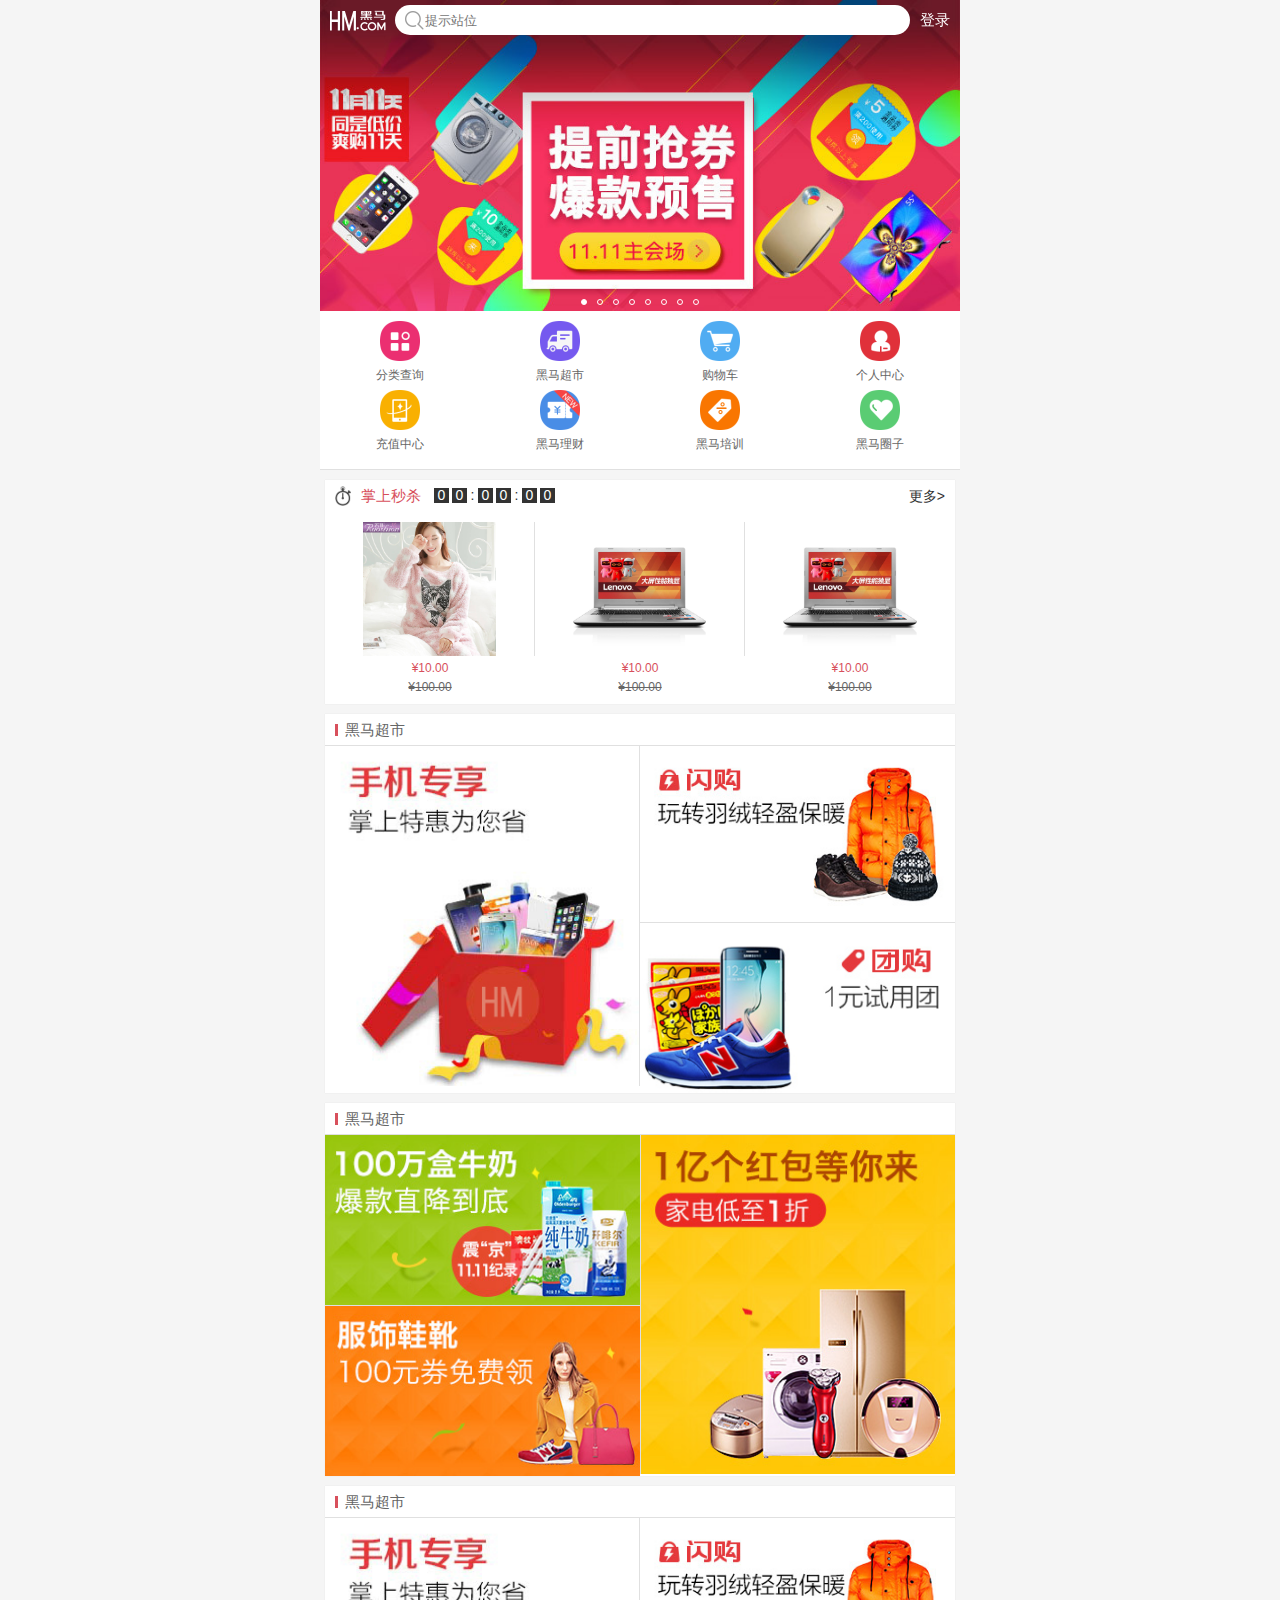
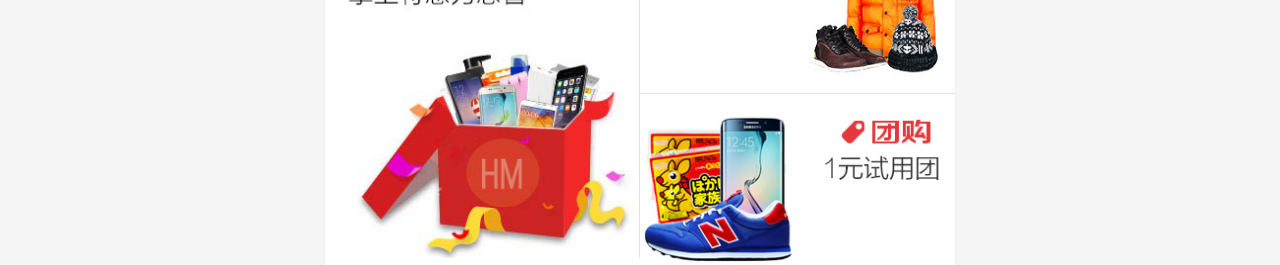
<file: itheimaM/index.html>
<!DOCTYPE html>
<html>
<head lang="en">
    <meta charset="UTF-8">
    <!-- meta:vp-->
    <meta name="viewport" content="width=device-width, user-scalable=no, initial-scale=1.0"/>
    <title>首页</title>
    <link rel="stylesheet" href="css/base.css"/>
    <link rel="stylesheet" href="css/index.css"/>
</head>
<body>
    <div class="hm_layout">
        <!--搜索头部-->
        <header class="hm_header">
            <div class="hm_header_box">
                <a href="#" class="icon_logo"></a>
                <!-- 搜索按钮 -->
                <form action="#">
                    <span class="icon_search"></span>
                    <input type="search" placeholder="提示站位"/>
                </form>
                <a href="#" class="login">登录</a>
            </div>
        </header>
        <!--轮播图-->
        <div class="hm_banner">
            <ul class="clearfix">
                <li><a href="#"><img src="images/l8.jpg" alt=""/></a></li>
                <li><a href="#"><img src="images/l1.jpg" alt=""/></a></li>
                <li><a href="#"><img src="images/l2.jpg" alt=""/></a></li>
                <li><a href="#"><img src="images/l3.jpg" alt=""/></a></li>
                <li><a href="#"><img src="images/l4.jpg" alt=""/></a></li>
                <li><a href="#"><img src="images/l5.jpg" alt=""/></a></li>
                <li><a href="#"><img src="images/l6.jpg" alt=""/></a></li>
                <li><a href="#"><img src="images/l7.jpg" alt=""/></a></li>
                <li><a href="#"><img src="images/l8.jpg" alt=""/></a></li>
                <li><a href="#"><img src="images/l1.jpg" alt=""/></a></li>
            </ul>
            <ul>
                <li class="now"></li>
                <li></li>
                <li></li>
                <li></li>
                <li></li>
                <li></li>
                <li></li>
                <li></li>
            </ul>
        </div>
        <!--导航栏-->
        <nav class="hm_nav">
            <ul class="clearfix">
                <li>
                    <a href="#">
                        <img src="images/nav0.png" alt=""/>
                        <p>分类查询</p>
                    </a>
                </li>
                <li>
                    <a href="#">
                        <img src="images/nav1.png" alt=""/>
                        <p>黑马超市</p>
                    </a>
                </li>
                <li>
                    <a href="#">
                        <img src="images/nav2.png" alt=""/>
                        <p>购物车</p>
                    </a>
                </li>
                <li>
                    <a href="#">
                        <img src="images/nav3.png" alt=""/>
                        <p>个人中心</p>
                    </a>
                </li>
                <li>
                    <a href="#">
                        <img src="images/nav4.png" alt=""/>
                        <p>充值中心</p>
                    </a>
                </li>
                <li>
                    <a href="#">
                        <img src="images/nav5.png" alt=""/>
                        <p>黑马理财</p>
                    </a>
                </li>
                <li>
                    <a href="#">
                        <img src="images/nav6.png" alt=""/>
                        <p>黑马培训</p>
                    </a>
                </li>
                <li>
                    <a href="#">
                        <img src="images/nav7.png" alt=""/>
                        <p>黑马圈子</p>
                    </a>
                </li>
            </ul>
        </nav>
        <!--商品-->
        <main class="hm_product">
            <!--商品子盒子-->
            <section class="product_box hm_sk">
                <!--头部-->
                <div class="product_box_tit no_border">
                    <div class="f_left m_l10">
                        <span class="sk_icon"></span>
                        <span class="sk_name m_l10">掌上秒杀</span>
                        <div class="sk_time m_l10">
                            <span>0</span>
                            <span>0</span>
                            <span>:</span>
                            <span>0</span>
                            <span>0</span>
                            <span>:</span>
                            <span>0</span>
                            <span>0</span>
                        </div>
                    </div>
                    <div class="f_right m_r10"><a href="#">更多></a></div>
                </div>
                <!--内容-->
                <div class="product_box_con">
                    <ul class="clearfix">
                        <li>
                            <a href="#"><img src="images/detail01.jpg" alt=""/></a>
                            <p>&yen;10.00</p>
                            <p>&yen;100.00</p>
                        </li>
                        <li>
                            <a href="#"><img src="images/detail02.jpg" alt=""/></a>
                            <p>&yen;10.00</p>
                            <p>&yen;100.00</p>
                        </li>
                        <li>
                            <a href="#"><img src="images/detail02.jpg" alt=""/></a>
                            <p>&yen;10.00</p>
                            <p>&yen;100.00</p>
                        </li>
                    </ul>
                </div>
            </section>
            <!--商品子盒子-->
            <section class="product_box">
                <!--头部-->
                <div class="product_box_tit"><h3>黑马超市</h3></div>
                <!--内容-->
                <div class="product_box_con clearfix">
                    <a href="#" class="f_left w_50 b_right"><img src="images/cp1.jpg" alt=""/></a>
                    <a href="#" class="f_right w_50 b_bottom"><img src="images/cp2.jpg" alt=""/></a>
                    <a href="#" class="f_right w_50 "><img src="images/cp3.jpg" alt=""/></a>
                </div>
            </section>
            <!--商品子盒子-->
            <section class="product_box">
                <!--头部-->
                <div class="product_box_tit"><h3>黑马超市</h3></div>
                <!--内容-->
                <div class="product_box_con clearfix">
                    <a href="#" class="f_right w_50 b_left"><img src="images/cp4.jpg" alt=""/></a>
                    <a href="#" class="f_left w_50 b_bottom"><img src="images/cp5.jpg" alt=""/></a>
                    <a href="#" class="f_left w_50"><img src="images/cp6.jpg" alt=""/></a>
                </div>
            </section>
            <!--商品子盒子-->
            <section class="product_box">
                <!--头部-->
                <div class="product_box_tit"><h3>黑马超市</h3></div>
                <!--内容-->
                <div class="product_box_con clearfix">
                    <a href="#" class="f_left w_50 b_right"><img src="images/cp1.jpg" alt=""/></a>
                    <a href="#" class="f_right w_50 b_bottom"><img src="images/cp2.jpg" alt=""/></a>
                    <a href="#" class="f_right w_50 "><img src="images/cp3.jpg" alt=""/></a>
                </div>
            </section>
        </main>
    </div>
    <script src="js/common.js"></script>
    <script src="js/index.js"></script>
</body>
</html>
</file>
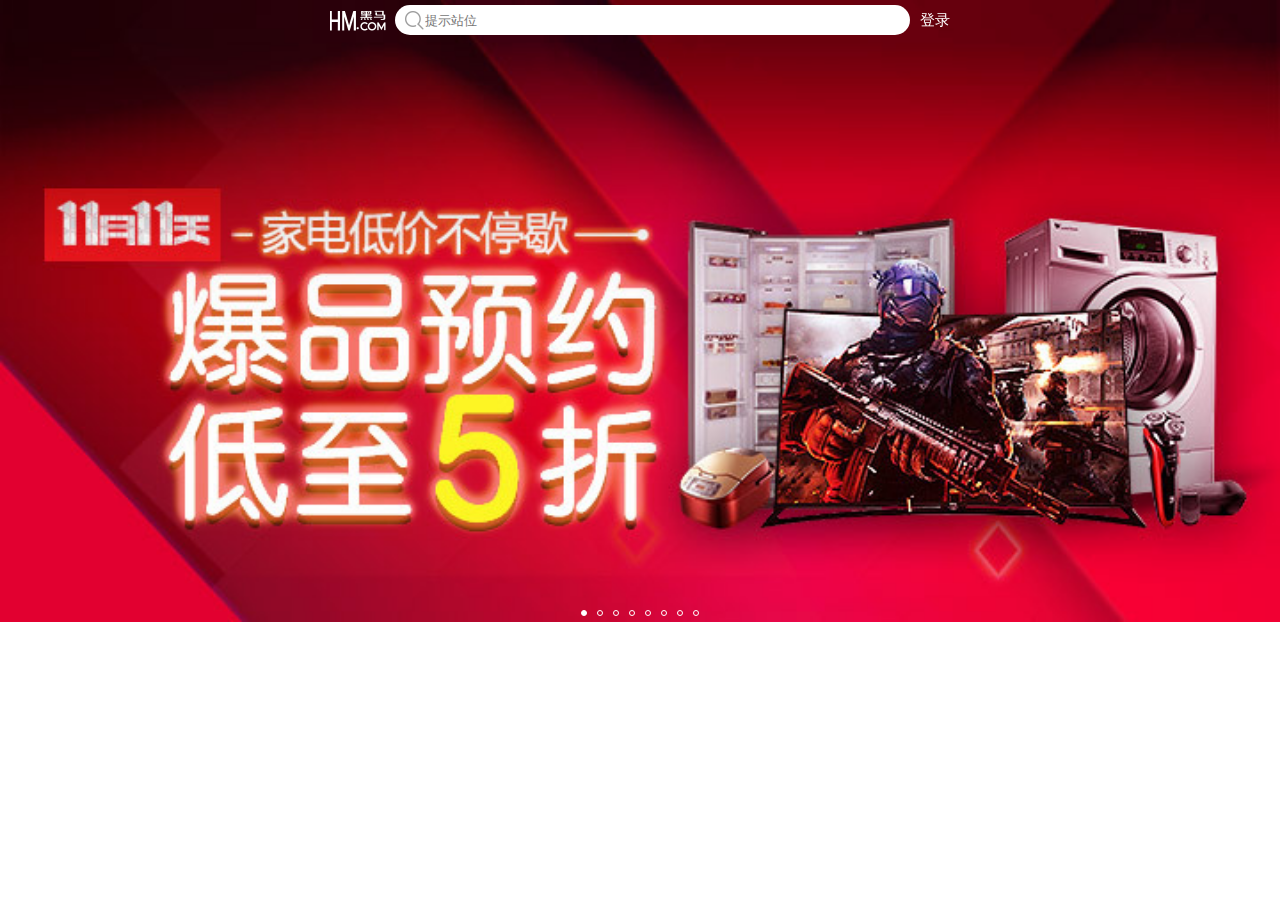
<file: Web/index.html>
<!DOCTYPE html>
<html lang="en">

<head>
    <meta charset="UTF-8">
    <meta http-equiv="X-UA-Compatible" content="IE=edge">
    <meta name="viewport" content="width=device-width, user-scalable=no, initial-scale=1.0">
    <title>首页</title>
    <link rel="stylesheet" href="css/base.css">
    <link rel="stylesheet" href="css/index.css">
</head>

<body>
    <header class="hm_header">
        <div class="hm_header_box">
            <a href="#" class="icon_logo"></a>
            <form action="#">
                <span class="icon_search"></span>
                <input type="search" placeholder="提示站位" />
            </form>
            <a href="#" class="login">登录</a>
        </div>
    </header>
    <div class="hm_banner">
        <ul class="clearfix">
            <li><a href="#"><img src="images/l1.jpg" alt=""></a></li>
            <li><a href="#"><img src="images/l2.jpg" alt=""></a></li>
            <li><a href="#"><img src="images/l3.jpg" alt=""></a></li>
            <li><a href="#"><img src="images/l4.jpg" alt=""></a></li>
            <li><a href="#"><img src="images/l5.jpg" alt=""></a></li>
            <li><a href="#"><img src="images/l6.jpg" alt=""></a></li>
            <li><a href="#"><img src="images/l7.jpg" alt=""></a></li>
            <li><a href="#"><img src="images/l8.jpg" alt=""></a></li>
        </ul>
        <ul>
            <li class="now"></li>
            <li></li>
            <li></li>
            <li></li>
            <li></li>
            <li></li>
            <li></li>
            <li></li>
        </ul>
    </div>
    
</body>
</html>
</file>
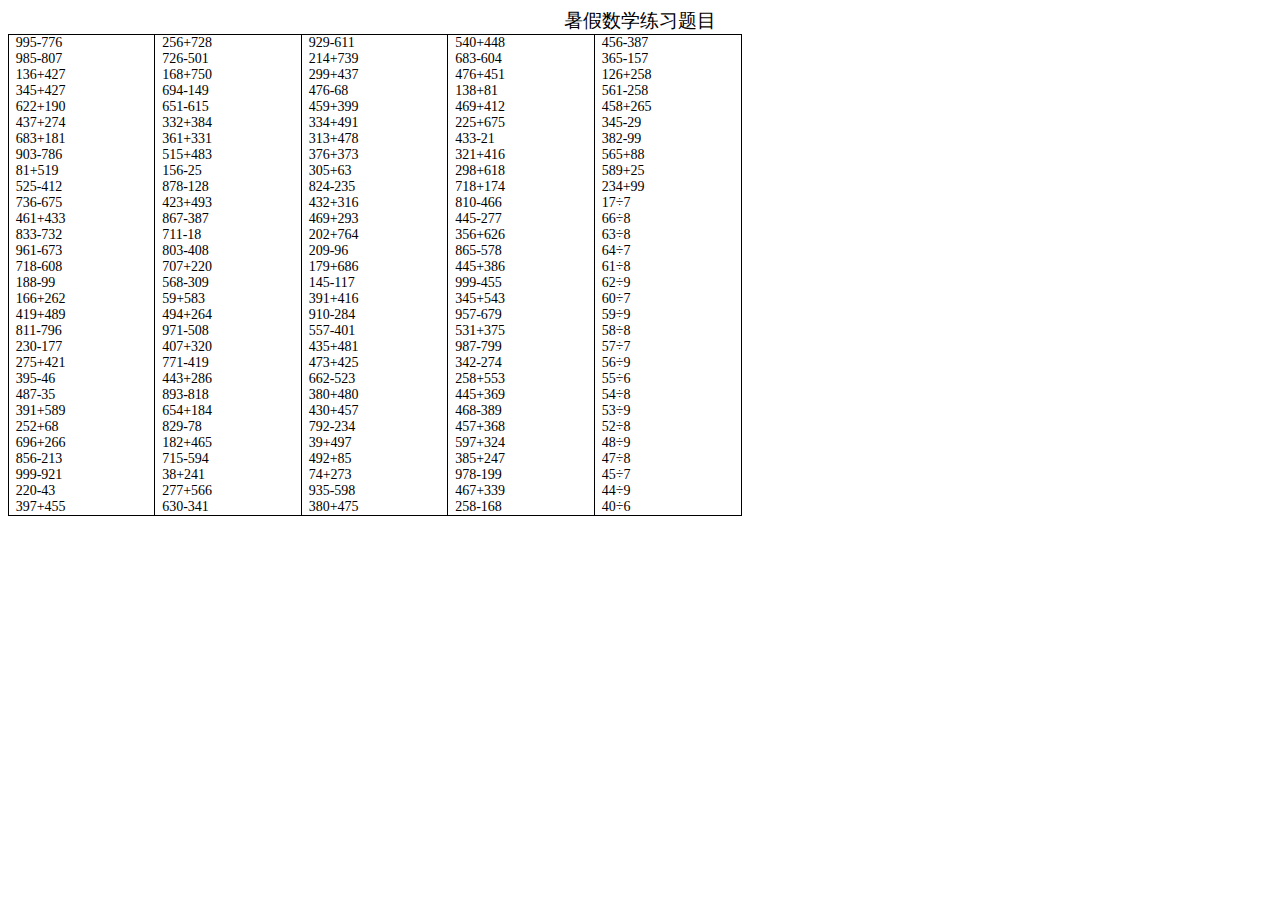
<file: MVC5开发框架/code/webSite/upload/preview/rbac_Resource/2021/0218192536/index.html>
<html><head><meta http-equiv="Content-Type" content="text/html; charset=utf-8" /><meta http-equiv="Content-Style-Type" content="text/css" /><meta name="generator" content="Aspose.Words for .NET 15.1.0.0" /><title></title></head><body><div><p style="margin:0pt; orphans:0; text-align:center; widows:0"><span style="font-family:宋体; font-size:14pt">暑假数学练习题目</span></p><table cellspacing="0" cellpadding="0" style="border-collapse:collapse; margin-left:0pt"><tr><td style="border-bottom-color:#000000; border-bottom-style:solid; border-bottom-width:0.75pt; border-left-color:#000000; border-left-style:solid; border-left-width:0.75pt; border-right-color:#000000; border-right-style:solid; border-right-width:0.75pt; border-top-color:#000000; border-top-style:solid; border-top-width:0.75pt; padding-left:5.03pt; padding-right:5.03pt; vertical-align:top; width:99.05pt"><p style="margin:0pt; orphans:0; text-align:justify; widows:0"><span style="font-family:Calibri; font-size:10.5pt">995-776</span></p><p style="margin:0pt; orphans:0; text-align:justify; widows:0"><span style="font-family:Calibri; font-size:10.5pt">985-807</span></p><p style="margin:0pt; orphans:0; text-align:justify; widows:0"><span style="font-family:Calibri; font-size:10.5pt">136+427</span></p><p style="margin:0pt; orphans:0; text-align:justify; widows:0"><span style="font-family:Calibri; font-size:10.5pt">345+427</span></p><p style="margin:0pt; orphans:0; text-align:justify; widows:0"><span style="font-family:Calibri; font-size:10.5pt">622+190</span></p><p style="margin:0pt; orphans:0; text-align:justify; widows:0"><span style="font-family:Calibri; font-size:10.5pt">437+274</span></p><p style="margin:0pt; orphans:0; text-align:justify; widows:0"><span style="font-family:Calibri; font-size:10.5pt">683+181</span></p><p style="margin:0pt; orphans:0; text-align:justify; widows:0"><span style="font-family:Calibri; font-size:10.5pt">903-786</span></p><p style="margin:0pt; orphans:0; text-align:justify; widows:0"><span style="font-family:Calibri; font-size:10.5pt">81+519</span></p><p style="margin:0pt; orphans:0; text-align:justify; widows:0"><span style="font-family:Calibri; font-size:10.5pt">525-412</span></p><p style="margin:0pt; orphans:0; text-align:justify; widows:0"><span style="font-family:Calibri; font-size:10.5pt">736-675</span></p><p style="margin:0pt; orphans:0; text-align:justify; widows:0"><span style="font-family:Calibri; font-size:10.5pt">461+433</span></p><p style="margin:0pt; orphans:0; text-align:justify; widows:0"><span style="font-family:Calibri; font-size:10.5pt">833-732</span></p><p style="margin:0pt; orphans:0; text-align:justify; widows:0"><span style="font-family:Calibri; font-size:10.5pt">961-673</span></p><p style="margin:0pt; orphans:0; text-align:justify; widows:0"><span style="font-family:Calibri; font-size:10.5pt">718-608</span></p><p style="margin:0pt; orphans:0; text-align:justify; widows:0"><span style="font-family:Calibri; font-size:10.5pt">188-99</span></p><p style="margin:0pt; orphans:0; text-align:justify; widows:0"><span style="font-family:Calibri; font-size:10.5pt">166+262</span></p><p style="margin:0pt; orphans:0; text-align:justify; widows:0"><span style="font-family:Calibri; font-size:10.5pt">419+489</span></p><p style="margin:0pt; orphans:0; text-align:justify; widows:0"><span style="font-family:Calibri; font-size:10.5pt">811-796</span></p><p style="margin:0pt; orphans:0; text-align:justify; widows:0"><span style="font-family:Calibri; font-size:10.5pt">230-177</span></p><p style="margin:0pt; orphans:0; text-align:justify; widows:0"><span style="font-family:Calibri; font-size:10.5pt">275+421</span></p><p style="margin:0pt; orphans:0; text-align:justify; widows:0"><span style="font-family:Calibri; font-size:10.5pt">395-46</span></p><p style="margin:0pt; orphans:0; text-align:justify; widows:0"><span style="font-family:Calibri; font-size:10.5pt">487-35</span></p><p style="margin:0pt; orphans:0; text-align:justify; widows:0"><span style="font-family:Calibri; font-size:10.5pt">391+589</span></p><p style="margin:0pt; orphans:0; text-align:justify; widows:0"><span style="font-family:Calibri; font-size:10.5pt">252+6</span><span style="font-family:Calibri; font-size:10.5pt">8</span></p><p style="margin:0pt; orphans:0; text-align:justify; widows:0"><span style="font-family:Calibri; font-size:10.5pt">696+266</span></p><p style="margin:0pt; orphans:0; text-align:justify; widows:0"><span style="font-family:Calibri; font-size:10.5pt">856-213</span></p><p style="margin:0pt; orphans:0; text-align:justify; widows:0"><span style="font-family:Calibri; font-size:10.5pt">999-921</span></p><p style="margin:0pt; orphans:0; text-align:justify; widows:0"><span style="font-family:Calibri; font-size:10.5pt">220-43</span></p><p style="margin:0pt; orphans:0; text-align:justify; widows:0"><span style="font-family:Calibri; font-size:10.5pt">397+455</span></p></td><td style="border-bottom-color:#000000; border-bottom-style:solid; border-bottom-width:0.75pt; border-left-color:#000000; border-left-style:solid; border-left-width:0.75pt; border-right-color:#000000; border-right-style:solid; border-right-width:0.75pt; border-top-color:#000000; border-top-style:solid; border-top-width:0.75pt; padding-left:5.03pt; padding-right:5.03pt; vertical-align:top; width:99.05pt"><p style="margin:0pt; orphans:0; text-align:justify; widows:0"><span style="font-family:Calibri; font-size:10.5pt">256+728</span></p><p style="margin:0pt; orphans:0; text-align:justify; widows:0"><span style="font-family:Calibri; font-size:10.5pt">726-501</span></p><p style="margin:0pt; orphans:0; text-align:justify; widows:0"><span style="font-family:Calibri; font-size:10.5pt">168+750</span></p><p style="margin:0pt; orphans:0; text-align:justify; widows:0"><span style="font-family:Calibri; font-size:10.5pt">694-149</span></p><p style="margin:0pt; orphans:0; text-align:justify; widows:0"><span style="font-family:Calibri; font-size:10.5pt">651-615</span></p><p style="margin:0pt; orphans:0; text-align:justify; widows:0"><span style="font-family:Calibri; font-size:10.5pt">332+384</span></p><p style="margin:0pt; orphans:0; text-align:justify; widows:0"><span style="font-family:Calibri; font-size:10.5pt">361+331</span></p><p style="margin:0pt; orphans:0; text-align:justify; widows:0"><span style="font-family:Calibri; font-size:10.5pt">515+483</span></p><p style="margin:0pt; orphans:0; text-align:justify; widows:0"><span style="font-family:Calibri; font-size:10.5pt">156-25</span></p><p style="margin:0pt; orphans:0; text-align:justify; widows:0"><span style="font-family:Calibri; font-size:10.5pt">878-128</span></p><p style="margin:0pt; orphans:0; text-align:justify; widows:0"><span style="font-family:Calibri; font-size:10.5pt">423+493</span></p><p style="margin:0pt; orphans:0; text-align:justify; widows:0"><span style="font-family:Calibri; font-size:10.5pt">867-387</span></p><p style="margin:0pt; orphans:0; text-align:justify; widows:0"><span style="font-family:Calibri; font-size:10.5pt">711-18</span></p><p style="margin:0pt; orphans:0; text-align:justify; widows:0"><span style="font-family:Calibri; font-size:10.5pt">803-408</span></p><p style="margin:0pt; orphans:0; text-align:justify; widows:0"><span style="font-family:Calibri; font-size:10.5pt">707+220</span></p><p style="margin:0pt; orphans:0; text-align:justify; widows:0"><span style="font-family:Calibri; font-size:10.5pt">568-309</span></p><p style="margin:0pt; orphans:0; text-align:justify; widows:0"><span style="font-family:Calibri; font-size:10.5pt">59+583</span></p><p style="margin:0pt; orphans:0; text-align:justify; widows:0"><span style="font-family:Calibri; font-size:10.5pt">494+264</span></p><p style="margin:0pt; orphans:0; text-align:justify; widows:0"><span style="font-family:Calibri; font-size:10.5pt">971-508</span></p><p style="margin:0pt; orphans:0; text-align:justify; widows:0"><span style="font-family:Calibri; font-size:10.5pt">407+320</span></p><p style="margin:0pt; orphans:0; text-align:justify; widows:0"><span style="font-family:Calibri; font-size:10.5pt">771-419</span></p><p style="margin:0pt; orphans:0; text-align:justify; widows:0"><span style="font-family:Calibri; font-size:10.5pt">443+286</span></p><p style="margin:0pt; orphans:0; text-align:justify; widows:0"><span style="font-family:Calibri; font-size:10.5pt">893-818</span></p><p style="margin:0pt; orphans:0; text-align:justify; widows:0"><span style="font-family:Calibri; font-size:10.5pt">654+184</span></p><p style="margin:0pt; orphans:0; text-align:justify; widows:0"><span style="font-family:Calibri; font-size:10.5pt">829-78</span></p><p style="margin:0pt; orphans:0; text-align:justify; widows:0"><span style="font-family:Calibri; font-size:10.5pt">182+465</span></p><p style="margin:0pt; orphans:0; text-align:justify; widows:0"><span style="font-family:Calibri; font-size:10.5pt">715-594</span></p><p style="margin:0pt; orphans:0; text-align:justify; widows:0"><span style="font-family:Calibri; font-size:10.5pt">38+241</span></p><p style="margin:0pt; orphans:0; text-align:justify; widows:0"><span style="font-family:Calibri; font-size:10.5pt">277+566</span></p><p style="margin:0pt; orphans:0; text-align:justify; widows:0"><span style="font-family:Calibri; font-size:10.5pt">630-341</span></p></td><td style="border-bottom-color:#000000; border-bottom-style:solid; border-bottom-width:0.75pt; border-left-color:#000000; border-left-style:solid; border-left-width:0.75pt; border-right-color:#000000; border-right-style:solid; border-right-width:0.75pt; border-top-color:#000000; border-top-style:solid; border-top-width:0.75pt; padding-left:5.03pt; padding-right:5.03pt; vertical-align:top; width:99.1pt"><p style="margin:0pt; orphans:0; text-align:justify; widows:0"><span style="font-family:Calibri; font-size:10.5pt">929-611</span></p><p style="margin:0pt; orphans:0; text-align:justify; widows:0"><span style="font-family:Calibri; font-size:10.5pt">214+739</span></p><p style="margin:0pt; orphans:0; text-align:justify; widows:0"><span style="font-family:Calibri; font-size:10.5pt">299+437</span></p><p style="margin:0pt; orphans:0; text-align:justify; widows:0"><span style="font-family:Calibri; font-size:10.5pt">476-68</span></p><p style="margin:0pt; orphans:0; text-align:justify; widows:0"><span style="font-family:Calibri; font-size:10.5pt">459+399</span></p><p style="margin:0pt; orphans:0; text-align:justify; widows:0"><span style="font-family:Calibri; font-size:10.5pt">334+491</span></p><p style="margin:0pt; orphans:0; text-align:justify; widows:0"><span style="font-family:Calibri; font-size:10.5pt">313+478</span></p><p style="margin:0pt; orphans:0; text-align:justify; widows:0"><span style="font-family:Calibri; font-size:10.5pt">376+373</span></p><p style="margin:0pt; orphans:0; text-align:justify; widows:0"><span style="font-family:Calibri; font-size:10.5pt">305+63</span></p><p style="margin:0pt; orphans:0; text-align:justify; widows:0"><span style="font-family:Calibri; font-size:10.5pt">824-235</span></p><p style="margin:0pt; orphans:0; text-align:justify; widows:0"><span style="font-family:Calibri; font-size:10.5pt">432+316</span></p><p style="margin:0pt; orphans:0; text-align:justify; widows:0"><span style="font-family:Calibri; font-size:10.5pt">469+293</span></p><p style="margin:0pt; orphans:0; text-align:justify; widows:0"><span style="font-family:Calibri; font-size:10.5pt">202+764</span></p><p style="margin:0pt; orphans:0; text-align:justify; widows:0"><span style="font-family:Calibri; font-size:10.5pt">209-96</span></p><p style="margin:0pt; orphans:0; text-align:justify; widows:0"><span style="font-family:Calibri; font-size:10.5pt">179+686</span></p><p style="margin:0pt; orphans:0; text-align:justify; widows:0"><span style="font-family:Calibri; font-size:10.5pt">145-117</span></p><p style="margin:0pt; orphans:0; text-align:justify; widows:0"><span style="font-family:Calibri; font-size:10.5pt">391+416</span></p><p style="margin:0pt; orphans:0; text-align:justify; widows:0"><span style="font-family:Calibri; font-size:10.5pt">910-284</span></p><p style="margin:0pt; orphans:0; text-align:justify; widows:0"><span style="font-family:Calibri; font-size:10.5pt">557-401</span></p><p style="margin:0pt; orphans:0; text-align:justify; widows:0"><span style="font-family:Calibri; font-size:10.5pt">435+481</span></p><p style="margin:0pt; orphans:0; text-align:justify; widows:0"><span style="font-family:Calibri; font-size:10.5pt">473+425</span></p><p style="margin:0pt; orphans:0; text-align:justify; widows:0"><span style="font-family:Calibri; font-size:10.5pt">662-523</span></p><p style="margin:0pt; orphans:0; text-align:justify; widows:0"><span style="font-family:Calibri; font-size:10.5pt">380+480</span></p><p style="margin:0pt; orphans:0; text-align:justify; widows:0"><span style="font-family:Calibri; font-size:10.5pt">430+457</span></p><p style="margin:0pt; orphans:0; text-align:justify; widows:0"><span style="font-family:Calibri; font-size:10.5pt">792-234</span></p><p style="margin:0pt; orphans:0; text-align:justify; widows:0"><span style="font-family:Calibri; font-size:10.5pt">39+497</span></p><p style="margin:0pt; orphans:0; text-align:justify; widows:0"><span style="font-family:Calibri; font-size:10.5pt">492+85</span></p><p style="margin:0pt; orphans:0; text-align:justify; widows:0"><span style="font-family:Calibri; font-size:10.5pt">74+273</span></p><p style="margin:0pt; orphans:0; text-align:justify; widows:0"><span style="font-family:Calibri; font-size:10.5pt">935-598</span></p><p style="margin:0pt; orphans:0; text-align:justify; widows:0"><span style="font-family:Calibri; font-size:10.5pt">380+475</span></p></td><td style="border-bottom-color:#000000; border-bottom-style:solid; border-bottom-width:0.75pt; border-left-color:#000000; border-left-style:solid; border-left-width:0.75pt; border-right-color:#000000; border-right-style:solid; border-right-width:0.75pt; border-top-color:#000000; border-top-style:solid; border-top-width:0.75pt; padding-left:5.03pt; padding-right:5.03pt; vertical-align:top; width:99.1pt"><p style="margin:0pt; orphans:0; text-align:justify; widows:0"><span style="font-family:Calibri; font-size:10.5pt">540+448</span></p><p style="margin:0pt; orphans:0; text-align:justify; widows:0"><span style="font-family:Calibri; font-size:10.5pt">683-604</span></p><p style="margin:0pt; orphans:0; text-align:justify; widows:0"><span style="font-family:Calibri; font-size:10.5pt">476+451</span></p><p style="margin:0pt; orphans:0; text-align:justify; widows:0"><span style="font-family:Calibri; font-size:10.5pt">138+81</span></p><p style="margin:0pt; orphans:0; text-align:justify; widows:0"><span style="font-family:Calibri; font-size:10.5pt">469+412</span></p><p style="margin:0pt; orphans:0; text-align:justify; widows:0"><span style="font-family:Calibri; font-size:10.5pt">225+675</span></p><p style="margin:0pt; orphans:0; text-align:justify; widows:0"><span style="font-family:Calibri; font-size:10.5pt">433-21</span></p><p style="margin:0pt; orphans:0; text-align:justify; widows:0"><span style="font-family:Calibri; font-size:10.5pt">321+416</span></p><p style="margin:0pt; orphans:0; text-align:justify; widows:0"><span style="font-family:Calibri; font-size:10.5pt">298+618</span></p><p style="margin:0pt; orphans:0; text-align:justify; widows:0"><span style="font-family:Calibri; font-size:10.5pt">718+174</span></p><p style="margin:0pt; orphans:0; text-align:justify; widows:0"><span style="font-family:Calibri; font-size:10.5pt">810-466</span></p><p style="margin:0pt; orphans:0; text-align:justify; widows:0"><span style="font-family:Calibri; font-size:10.5pt">445-277</span></p><p style="margin:0pt; orphans:0; text-align:justify; widows:0"><span style="font-family:Calibri; font-size:10.5pt">356+626</span></p><p style="margin:0pt; orphans:0; text-align:justify; widows:0"><span style="font-family:Calibri; font-size:10.5pt">865-578</span></p><p style="margin:0pt; orphans:0; text-align:justify; widows:0"><span style="font-family:Calibri; font-size:10.5pt">445+386</span></p><p style="margin:0pt; orphans:0; text-align:justify; widows:0"><span style="font-family:Calibri; font-size:10.5pt">999-455</span></p><p style="margin:0pt; orphans:0; text-align:justify; widows:0"><span style="font-family:Calibri; font-size:10.5pt">345+543</span></p><p style="margin:0pt; orphans:0; text-align:justify; widows:0"><span style="font-family:Calibri; font-size:10.5pt">957-679</span></p><p style="margin:0pt; orphans:0; text-align:justify; widows:0"><span style="font-family:Calibri; font-size:10.5pt">531+375</span></p><p style="margin:0pt; orphans:0; text-align:justify; widows:0"><span style="font-family:Calibri; font-size:10.5pt">987-799</span></p><p style="margin:0pt; orphans:0; text-align:justify; widows:0"><span style="font-family:Calibri; font-size:10.5pt">342-274</span></p><p style="margin:0pt; orphans:0; text-align:justify; widows:0"><span style="font-family:Calibri; font-size:10.5pt">258+553</span></p><p style="margin:0pt; orphans:0; text-align:justify; widows:0"><span style="font-family:Calibri; font-size:10.5pt">445+369</span></p><p style="margin:0pt; orphans:0; text-align:justify; widows:0"><span style="font-family:Calibri; font-size:10.5pt">468-389</span></p><p style="margin:0pt; orphans:0; text-align:justify; widows:0"><span style="font-family:Calibri; font-size:10.5pt">457+368</span></p><p style="margin:0pt; orphans:0; text-align:justify; widows:0"><span style="font-family:Calibri; font-size:10.5pt">597+324</span></p><p style="margin:0pt; orphans:0; text-align:justify; widows:0"><span style="font-family:Calibri; font-size:10.5pt">385+247</span></p><p style="margin:0pt; orphans:0; text-align:justify; widows:0"><span style="font-family:Calibri; font-size:10.5pt">978-199</span></p><p style="margin:0pt; orphans:0; text-align:justify; widows:0"><span style="font-family:Calibri; font-size:10.5pt">467+339</span></p><p style="margin:0pt; orphans:0; text-align:justify; widows:0"><span style="font-family:Calibri; font-size:10.5pt">258-168</span></p></td><td style="border-bottom-color:#000000; border-bottom-style:solid; border-bottom-width:0.75pt; border-left-color:#000000; border-left-style:solid; border-left-width:0.75pt; border-right-color:#000000; border-right-style:solid; border-right-width:0.75pt; border-top-color:#000000; border-top-style:solid; border-top-width:0.75pt; padding-left:5.03pt; padding-right:5.03pt; vertical-align:top; width:99.1pt"><p style="margin:0pt; orphans:0; text-align:justify; widows:0"><span style="font-family:Calibri; font-size:10.5pt">456-387</span></p><p style="margin:0pt; orphans:0; text-align:justify; widows:0"><span style="font-family:Calibri; font-size:10.5pt">365-157</span></p><p style="margin:0pt; orphans:0; text-align:justify; widows:0"><span style="font-family:Calibri; font-size:10.5pt">126+258</span></p><p style="margin:0pt; orphans:0; text-align:justify; widows:0"><span style="font-family:Calibri; font-size:10.5pt">561-258</span></p><p style="margin:0pt; orphans:0; text-align:justify; widows:0"><span style="font-family:Calibri; font-size:10.5pt">458+265</span></p><p style="margin:0pt; orphans:0; text-align:justify; widows:0"><span style="font-family:Calibri; font-size:10.5pt">345-29</span></p><p style="margin:0pt; orphans:0; text-align:justify; widows:0"><span style="font-family:Calibri; font-size:10.5pt">382-99</span></p><p style="margin:0pt; orphans:0; text-align:justify; widows:0"><span style="font-family:Calibri; font-size:10.5pt">565+88</span></p><p style="margin:0pt; orphans:0; text-align:justify; widows:0"><span style="font-family:Calibri; font-size:10.5pt">589+25</span></p><p style="margin:0pt; orphans:0; text-align:justify; widows:0"><span style="font-family:Calibri; font-size:10.5pt">234+99</span></p><p style="margin:0pt; orphans:0; text-align:justify; widows:0"><span style="font-family:Calibri; font-size:10.5pt">1</span><span style="font-family:Calibri; font-size:10.5pt">7</span><span style="font-family:宋体; font-size:10.5pt">÷</span><span style="font-family:Calibri; font-size:10.5pt">7</span></p><p style="margin:0pt; orphans:0; text-align:justify; widows:0"><span style="font-family:Calibri; font-size:10.5pt">66</span><span style="font-family:宋体; font-size:10.5pt">÷</span><span style="font-family:Calibri; font-size:10.5pt">8</span></p><p style="margin:0pt; orphans:0; text-align:justify; widows:0"><span style="font-family:Calibri; font-size:10.5pt">63</span><span style="font-family:宋体; font-size:10.5pt">÷</span><span style="font-family:Calibri; font-size:10.5pt">8</span></p><p style="margin:0pt; orphans:0; text-align:justify; widows:0"><span style="font-family:Calibri; font-size:10.5pt">64</span><span style="font-family:宋体; font-size:10.5pt">÷</span><span style="font-family:Calibri; font-size:10.5pt">7</span></p><p style="margin:0pt; orphans:0; text-align:justify; widows:0"><span style="font-family:Calibri; font-size:10.5pt">61</span><span style="font-family:宋体; font-size:10.5pt">÷</span><span style="font-family:Calibri; font-size:10.5pt">8</span></p><p style="margin:0pt; orphans:0; text-align:justify; widows:0"><span style="font-family:Calibri; font-size:10.5pt">62</span><span style="font-family:宋体; font-size:10.5pt">÷</span><span style="font-family:Calibri; font-size:10.5pt">9</span></p><p style="margin:0pt; orphans:0; text-align:justify; widows:0"><span style="font-family:Calibri; font-size:10.5pt">60</span><span style="font-family:宋体; font-size:10.5pt">÷</span><span style="font-family:Calibri; font-size:10.5pt">7</span></p><p style="margin:0pt; orphans:0; text-align:justify; widows:0"><span style="font-family:Calibri; font-size:10.5pt">59</span><span style="font-family:宋体; font-size:10.5pt">÷</span><span style="font-family:Calibri; font-size:10.5pt">9</span></p><p style="margin:0pt; orphans:0; text-align:justify; widows:0"><span style="font-family:Calibri; font-size:10.5pt">58</span><span style="font-family:宋体; font-size:10.5pt">÷</span><span style="font-family:Calibri; font-size:10.5pt">8</span></p><p style="margin:0pt; orphans:0; text-align:justify; widows:0"><span style="font-family:Calibri; font-size:10.5pt">57</span><span style="font-family:宋体; font-size:10.5pt">÷</span><span style="font-family:Calibri; font-size:10.5pt">7</span></p><p style="margin:0pt; orphans:0; text-align:justify; widows:0"><span style="font-family:Calibri; font-size:10.5pt">56</span><span style="font-family:宋体; font-size:10.5pt">÷</span><span style="font-family:Calibri; font-size:10.5pt">9</span></p><p style="margin:0pt; orphans:0; text-align:justify; widows:0"><span style="font-family:Calibri; font-size:10.5pt">55</span><span style="font-family:宋体; font-size:10.5pt">÷</span><span style="font-family:Calibri; font-size:10.5pt">6</span></p><p style="margin:0pt; orphans:0; text-align:justify; widows:0"><span style="font-family:Calibri; font-size:10.5pt">54</span><span style="font-family:宋体; font-size:10.5pt">÷</span><span style="font-family:Calibri; font-size:10.5pt">8</span></p><p style="margin:0pt; orphans:0; text-align:justify; widows:0"><span style="font-family:Calibri; font-size:10.5pt">53</span><span style="font-family:宋体; font-size:10.5pt">÷</span><span style="font-family:Calibri; font-size:10.5pt">9</span></p><p style="margin:0pt; orphans:0; text-align:justify; widows:0"><span style="font-family:Calibri; font-size:10.5pt">52</span><span style="font-family:宋体; font-size:10.5pt">÷</span><span style="font-family:Calibri; font-size:10.5pt">8</span></p><p style="margin:0pt; orphans:0; text-align:justify; widows:0"><span style="font-family:Calibri; font-size:10.5pt">48</span><span style="font-family:宋体; font-size:10.5pt">÷</span><span style="font-family:Calibri; font-size:10.5pt">9</span></p><p style="margin:0pt; orphans:0; text-align:justify; widows:0"><span style="font-family:Calibri; font-size:10.5pt">47</span><span style="font-family:宋体; font-size:10.5pt">÷</span><span style="font-family:Calibri; font-size:10.5pt">8</span></p><p style="margin:0pt; orphans:0; text-align:justify; widows:0"><span style="font-family:Calibri; font-size:10.5pt">45</span><span style="font-family:宋体; font-size:10.5pt">÷</span><span style="font-family:Calibri; font-size:10.5pt">7</span></p><p style="margin:0pt; orphans:0; text-align:justify; widows:0"><span style="font-family:Calibri; font-size:10.5pt">44</span><span style="font-family:宋体; font-size:10.5pt">÷</span><span style="font-family:Calibri; font-size:10.5pt">9</span></p><p style="margin:0pt; orphans:0; text-align:justify; widows:0"><span style="font-family:Calibri; font-size:10.5pt">40</span><span style="font-family:宋体; font-size:10.5pt">÷</span><span style="font-family:Calibri; font-size:10.5pt">6</span></p></td></tr></table><p style="margin:0pt; orphans:0; text-align:justify; widows:0"><span style="font-family:Calibri; font-size:10.5pt">&#xa0;</span></p></div></body></html>
</file>
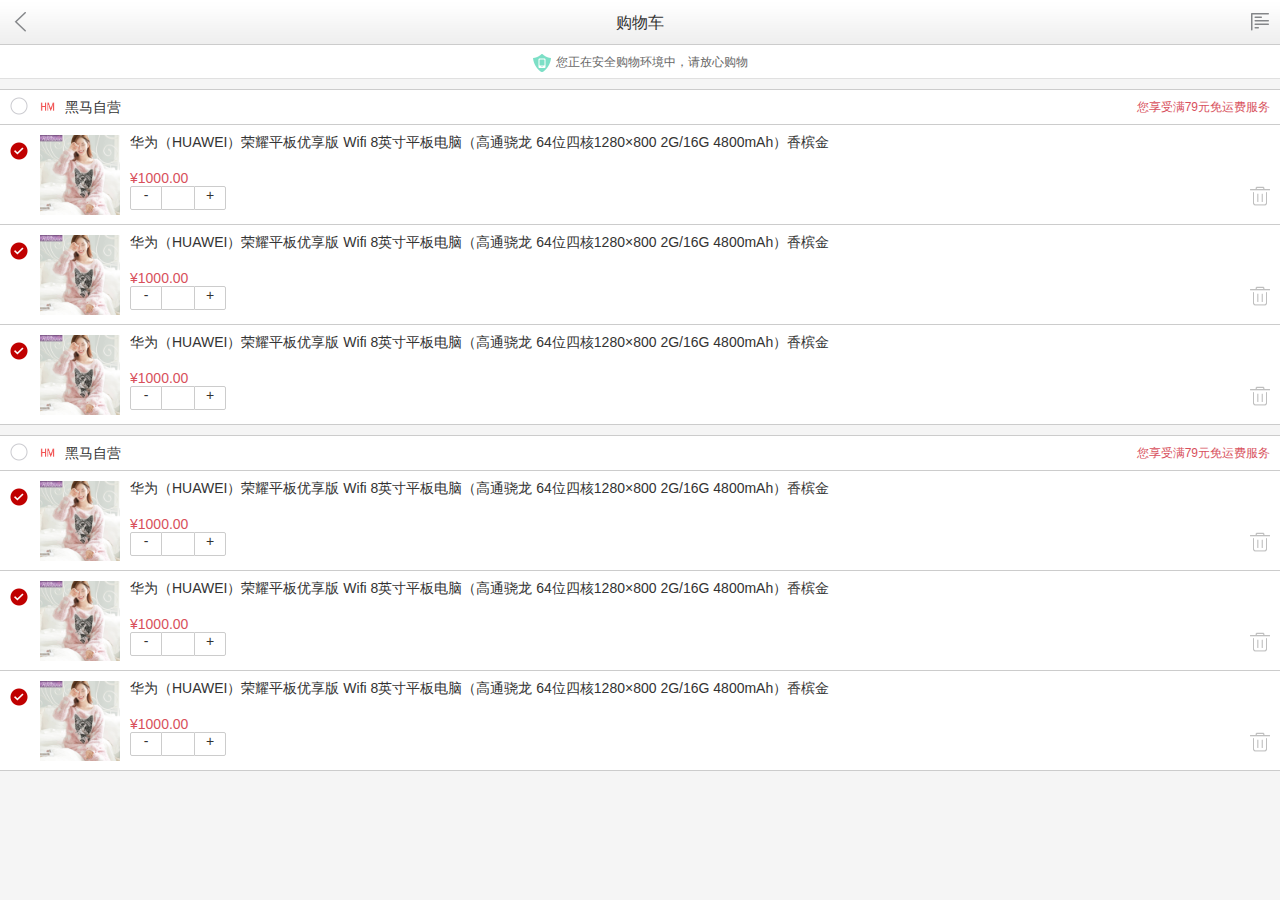
<file: itheimaM/cart.html>
<!DOCTYPE html>
<html>
<head lang="en">
    <meta charset="UTF-8">
    <!-- meta:vp-->
    <meta name="viewport" content="width=device-width, user-scalable=no, initial-scale=1.0"/>
    <title>购物车</title>
    <link rel="stylesheet" href="css/base.css"/>
    <link rel="stylesheet" href="css/cart.css"/>
    <link rel="stylesheet" href="css/animate.css"/>
</head>
<body>
    <!--顶部通栏-->
    <header class="hm_topBar">
        <a href="#" class="icon_back"></a>
        <h3>购物车</h3>
        <a href="#" class="icon_menu"></a>
    </header>
    <!--安全提示-->
    <div class="hm_safeTip">
        <p>您正在安全购物环境中，请放心购物</p>
    </div>
    <!--店铺-->
    <div class="hm_shop">
        <div class="hm_shop_tit">
            <div class="hm_shop_tit_left">
                <a href="#" class="hm_check_box"></a>
            </div>
            <div class="hm_shop_tit_right">
                <img class="imgBox" src="images/buy-logo.png" alt=""/>
                <span class="name m_l10">黑马自营</span>
                <span class="tip m_r10">您享受满79元免运费服务</span>
            </div>
        </div>
        <div class="hm_shop_con">
            <div class="hm_product">
                <div class="hm_product_left">
                    <a href="#" class="hm_check_box" checked></a>
                </div>
                <div class="hm_product_right">
                    <a class="product_img" href="#"><img src="images/detail01.jpg" alt=""/></a>
                    <div class="product_info">
                        <a class="name" href="#">华为（HUAWEI）荣耀平板优享版 Wifi 8英寸平板电脑（高通骁龙 64位四核1280×800 2G/16G 4800mAh）香槟金</a>
                        <p class="price">&yen;1000.00</p>
                        <div class="option">
                            <div class="f_left">
                                <span>-</span>
                                <input type="tel"/>
                                <span>+</span>
                            </div>
                            <div class="f_right deleteBox">
                                <span class="up"></span>
                                <span class="down"></span>
                            </div>
                        </div>
                    </div>
                </div>
            </div>
            <div class="hm_product">
                <div class="hm_product_left">
                    <a href="#" class="hm_check_box" checked></a>
                </div>
                <div class="hm_product_right">
                    <a class="product_img" href="#"><img src="images/detail01.jpg" alt=""/></a>
                    <div class="product_info">
                        <a class="name" href="#">华为（HUAWEI）荣耀平板优享版 Wifi 8英寸平板电脑（高通骁龙 64位四核1280×800 2G/16G 4800mAh）香槟金</a>
                        <p class="price">&yen;1000.00</p>
                        <div class="option">
                            <div class="f_left">
                                <span>-</span>
                                <input type="tel"/>
                                <span>+</span>
                            </div>
                            <div class="f_right deleteBox">
                                <span class="up"></span>
                                <span class="down"></span>
                            </div>
                        </div>
                    </div>
                </div>
            </div>
            <div class="hm_product">
                <div class="hm_product_left">
                    <a href="#" class="hm_check_box" checked></a>
                </div>
                <div class="hm_product_right">
                    <a class="product_img" href="#"><img src="images/detail01.jpg" alt=""/></a>
                    <div class="product_info">
                        <a class="name" href="#">华为（HUAWEI）荣耀平板优享版 Wifi 8英寸平板电脑（高通骁龙 64位四核1280×800 2G/16G 4800mAh）香槟金</a>
                        <p class="price">&yen;1000.00</p>
                        <div class="option">
                            <div class="f_left">
                                <span>-</span>
                                <input type="tel"/>
                                <span>+</span>
                            </div>
                            <div class="f_right deleteBox">
                                <span class="up"></span>
                                <span class="down"></span>
                            </div>
                        </div>
                    </div>
                </div>
            </div>
        </div>
    </div>
    <!--店铺-->
    <div class="hm_shop">
        <div class="hm_shop_tit">
            <div class="hm_shop_tit_left">
                <a href="#" class="hm_check_box"></a>
            </div>
            <div class="hm_shop_tit_right">
                <img class="imgBox" src="images/buy-logo.png" alt=""/>
                <span class="name m_l10">黑马自营</span>
                <span class="tip m_r10">您享受满79元免运费服务</span>
            </div>
        </div>
        <div class="hm_shop_con">
            <div class="hm_product">
                <div class="hm_product_left">
                    <a href="#" class="hm_check_box" checked></a>
                </div>
                <div class="hm_product_right">
                    <a class="product_img" href="#"><img src="images/detail01.jpg" alt=""/></a>
                    <div class="product_info">
                        <a class="name" href="#">华为（HUAWEI）荣耀平板优享版 Wifi 8英寸平板电脑（高通骁龙 64位四核1280×800 2G/16G 4800mAh）香槟金</a>
                        <p class="price">&yen;1000.00</p>
                        <div class="option">
                            <div class="f_left">
                                <span>-</span>
                                <input type="tel"/>
                                <span>+</span>
                            </div>
                            <div class="f_right">
                                <span class="up"></span>
                                <span class="down"></span>
                            </div>
                        </div>
                    </div>
                </div>
            </div>
            <div class="hm_product">
                <div class="hm_product_left">
                    <a href="#" class="hm_check_box" checked></a>
                </div>
                <div class="hm_product_right">
                    <a class="product_img" href="#"><img src="images/detail01.jpg" alt=""/></a>
                    <div class="product_info">
                        <a class="name" href="#">华为（HUAWEI）荣耀平板优享版 Wifi 8英寸平板电脑（高通骁龙 64位四核1280×800 2G/16G 4800mAh）香槟金</a>
                        <p class="price">&yen;1000.00</p>
                        <div class="option">
                            <div class="f_left">
                                <span>-</span>
                                <input type="tel"/>
                                <span>+</span>
                            </div>
                            <div class="f_right">
                                <span class="up"></span>
                                <span class="down"></span>
                            </div>
                        </div>
                    </div>
                </div>
            </div>
            <div class="hm_product">
                <div class="hm_product_left">
                    <a href="#" class="hm_check_box" checked></a>
                </div>
                <div class="hm_product_right">
                    <a class="product_img" href="#"><img src="images/detail01.jpg" alt=""/></a>
                    <div class="product_info">
                        <a class="name" href="#">华为（HUAWEI）荣耀平板优享版 Wifi 8英寸平板电脑（高通骁龙 64位四核1280×800 2G/16G 4800mAh）香槟金</a>
                        <p class="price">&yen;1000.00</p>
                        <div class="option">
                            <div class="f_left">
                                <span>-</span>
                                <input type="tel"/>
                                <span>+</span>
                            </div>
                            <div class="f_right">
                                <span class="up"></span>
                                <span class="down"></span>
                            </div>
                        </div>
                    </div>
                </div>
            </div>
        </div>
    </div>
    <!--弹出层-->
    <div class="hm_win">
        <div class="hm_win_box">
            <div class="text">您确定删除这个商品吗？</div>
            <div class="btn clearfix">
                <a href="#" class="cancel">取消</a>
                <a href="#" class="submit">确定</a>
            </div>
        </div>
    </div>
    <script src="js/cart.js"></script>
</body>
</html>
</file>
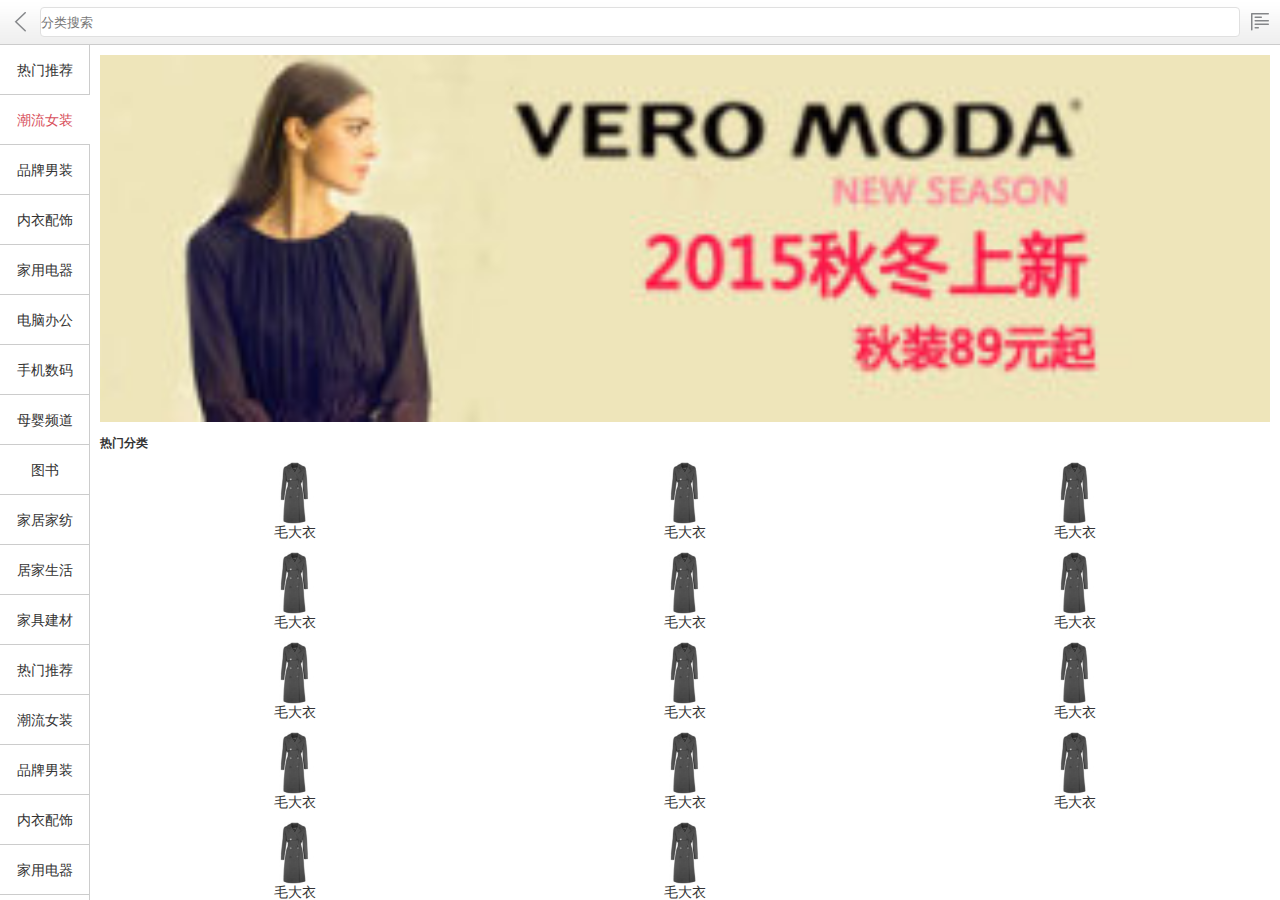
<file: itheimaM/category.html>
<!DOCTYPE html>
<html>
<head lang="en">
    <meta charset="UTF-8">
    <!-- meta:vp-->
    <meta name="viewport" content="width=device-width, user-scalable=no, initial-scale=1.0"/>
    <title>分类</title>
    <link rel="stylesheet" href="css/base.css"/>
    <link rel="stylesheet" href="css/category.css"/>
    <link rel="stylesheet" href="css/animate.css"/>
</head>
<body>
<!--顶部通栏-->
<header class="hm_topBar">
    <a href="#" class="icon_back"></a>

    <form action="#">
        <input type="search" placeholder="分类搜索"/>
    </form>
    <a href="#" class="icon_menu"></a>
</header>
<!--分类盒子-->
<div class="hm_category">
    <!--一级分类-->
    <div class="hm_category_left">
        <ul>
            <li class=""><a href="javascript:;">热门推荐</a></li>
            <li class="now"><a href="javascript:;">潮流女装</a></li>
            <li class=""><a href="javascript:;">品牌男装</a></li>
            <li class=""><a href="javascript:;">内衣配饰</a></li>
            <li class=""><a href="javascript:;">家用电器</a></li>
            <li class=""><a href="javascript:;">电脑办公</a></li>
            <li class=""><a href="javascript:;">手机数码</a></li>
            <li class=""><a href="javascript:;">母婴频道</a></li>
            <li class=""><a href="javascript:;">图书</a></li>
            <li class=""><a href="javascript:;">家居家纺</a></li>
            <li class=""><a href="javascript:;">居家生活</a></li>
            <li class=""><a href="javascript:;">家具建材</a></li>
            <li class=""><a href="javascript:;">热门推荐</a></li>
            <li class=""><a href="javascript:;">潮流女装</a></li>
            <li class=""><a href="javascript:;">品牌男装</a></li>
            <li class=""><a href="javascript:;">内衣配饰</a></li>
            <li class=""><a href="javascript:;">家用电器</a></li>
            <li class=""><a href="javascript:;">电脑办公</a></li>
            <li class=""><a href="javascript:;">手机数码</a></li>
            <li class=""><a href="javascript:;">母婴频道</a></li>
            <li class=""><a href="javascript:;">图书</a></li>
            <li class=""><a href="javascript:;">家居家纺</a></li>
            <li class=""><a href="javascript:;">居家生活</a></li>
            <li class=""><a href="javascript:;">家具建材</a></li>
        </ul>
    </div>
    <!--二级分类-->
    <div class="hm_category_right">
        <div class="hm_category_right_box">
            <a class="banner" href="#"><img src="images/banner_1.jpg" alt=""/></a>

            <div class="hot_cat">
                <h3>热门分类</h3>
                <ul class="clearfix">
                    <li>
                        <a href="#">
                            <img src="images/nv-fy.jpg" alt=""/>

                            <p>毛大衣</p>
                        </a>
                    </li>
                    <li>
                        <a href="#">
                            <img src="images/nv-fy.jpg" alt=""/>

                            <p>毛大衣</p>
                        </a>
                    </li>
                    <li>
                        <a href="#">
                            <img src="images/nv-fy.jpg" alt=""/>

                            <p>毛大衣</p>
                        </a>
                    </li>
                    <li>
                        <a href="#">
                            <img src="images/nv-fy.jpg" alt=""/>

                            <p>毛大衣</p>
                        </a>
                    </li>
                    <li>
                        <a href="#">
                            <img src="images/nv-fy.jpg" alt=""/>

                            <p>毛大衣</p>
                        </a>
                    </li>
                    <li>
                        <a href="#">
                            <img src="images/nv-fy.jpg" alt=""/>

                            <p>毛大衣</p>
                        </a>
                    </li>
                    <li>
                        <a href="#">
                            <img src="images/nv-fy.jpg" alt=""/>

                            <p>毛大衣</p>
                        </a>
                    </li>
                    <li>
                        <a href="#">
                            <img src="images/nv-fy.jpg" alt=""/>

                            <p>毛大衣</p>
                        </a>
                    </li>
                    <li>
                        <a href="#">
                            <img src="images/nv-fy.jpg" alt=""/>

                            <p>毛大衣</p>
                        </a>
                    </li>
                    <li>
                        <a href="#">
                            <img src="images/nv-fy.jpg" alt=""/>

                            <p>毛大衣</p>
                        </a>
                    </li>
                    <li>
                        <a href="#">
                            <img src="images/nv-fy.jpg" alt=""/>

                            <p>毛大衣</p>
                        </a>
                    </li>
                    <li>
                        <a href="#">
                            <img src="images/nv-fy.jpg" alt=""/>

                            <p>毛大衣</p>
                        </a>
                    </li>
                    <li>
                        <a href="#">
                            <img src="images/nv-fy.jpg" alt=""/>

                            <p>毛大衣</p>
                        </a>
                    </li>
                    <li>
                        <a href="#">
                            <img src="images/nv-fy.jpg" alt=""/>

                            <p>毛大衣</p>
                        </a>
                    </li>
                </ul>
            </div>
            <div class="hot_cat">
                <h3>热门分类</h3>
                <ul class="clearfix">
                    <li>
                        <a href="#">
                            <img src="images/nv-fy.jpg" alt=""/>

                            <p>毛大衣</p>
                        </a>
                    </li>
                    <li>
                        <a href="#">
                            <img src="images/nv-fy.jpg" alt=""/>

                            <p>毛大衣</p>
                        </a>
                    </li>
                    <li>
                        <a href="#">
                            <img src="images/nv-fy.jpg" alt=""/>

                            <p>毛大衣</p>
                        </a>
                    </li>
                    <li>
                        <a href="#">
                            <img src="images/nv-fy.jpg" alt=""/>

                            <p>毛大衣</p>
                        </a>
                    </li>
                    <li>
                        <a href="#">
                            <img src="images/nv-fy.jpg" alt=""/>

                            <p>毛大衣</p>
                        </a>
                    </li>
                    <li>
                        <a href="#">
                            <img src="images/nv-fy.jpg" alt=""/>

                            <p>毛大衣</p>
                        </a>
                    </li>
                    <li>
                        <a href="#">
                            <img src="images/nv-fy.jpg" alt=""/>

                            <p>毛大衣</p>
                        </a>
                    </li>
                    <li>
                        <a href="#">
                            <img src="images/nv-fy.jpg" alt=""/>

                            <p>毛大衣</p>
                        </a>
                    </li>
                    <li>
                        <a href="#">
                            <img src="images/nv-fy.jpg" alt=""/>

                            <p>毛大衣</p>
                        </a>
                    </li>
                    <li>
                        <a href="#">
                            <img src="images/nv-fy.jpg" alt=""/>

                            <p>毛大衣</p>
                        </a>
                    </li>
                    <li>
                        <a href="#">
                            <img src="images/nv-fy.jpg" alt=""/>

                            <p>毛大衣</p>
                        </a>
                    </li>
                    <li>
                        <a href="#">
                            <img src="images/nv-fy.jpg" alt=""/>
                            <p>毛大衣</p>
                        </a>
                    </li>
                    <li>
                        <a href="#">
                            <img src="images/nv-fy.jpg" alt=""/>

                            <p>毛大衣</p>
                        </a>
                    </li>
                    <li>
                        <a href="#">
                            <img src="images/nv-fy.jpg" alt=""/>

                            <p>毛大衣</p>
                        </a>
                    </li>
                </ul>
            </div>
        </div>
    </div>
</div>
<script src="js/common.js"></script>
<script src="js/swipe.js"></script>
<script src="js/category.js"></script>
</body>
</html>
</file>
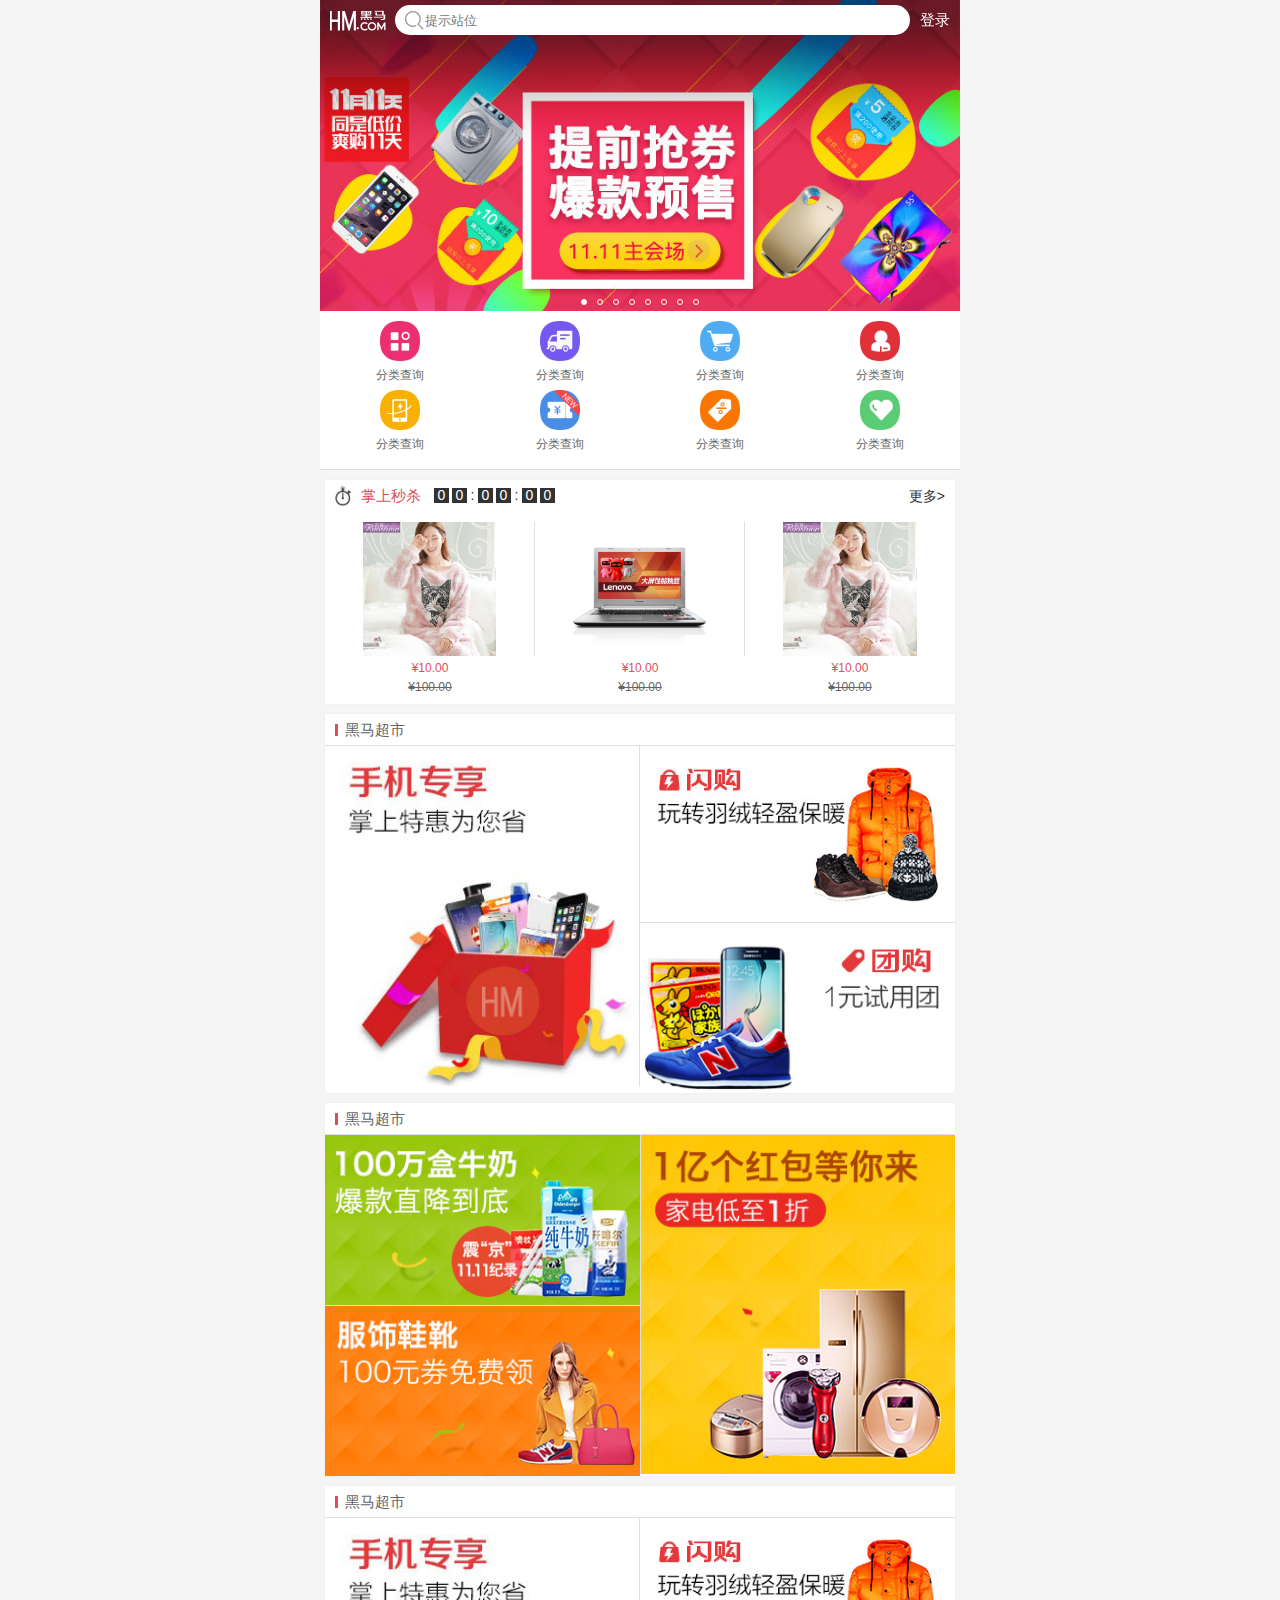
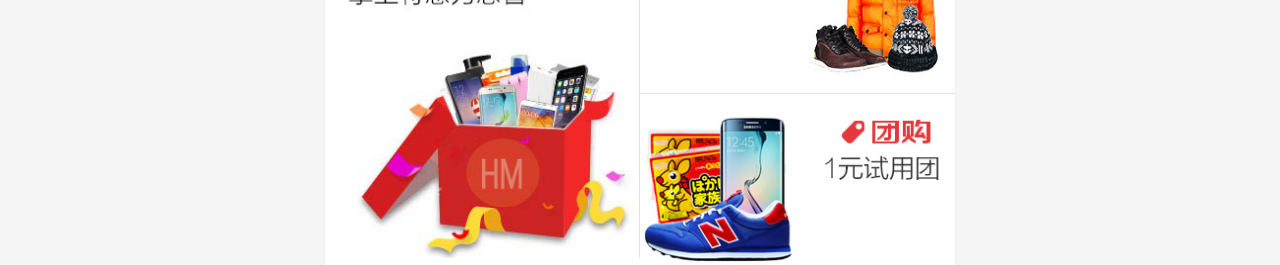
<file: itheimaM/index_zepto.html>
<!DOCTYPE html>
<html>
<head lang="en">
    <meta charset="UTF-8">
    <!-- meta:vp-->
    <meta name="viewport" content="width=device-width, user-scalable=no, initial-scale=1.0"/>
    <title>首页</title>
    <link rel="stylesheet" href="css/base.css"/>
    <link rel="stylesheet" href="css/index.css"/>
</head>
<body>
    <div class="hm_layout">
        <!--搜索头部-->
        <header class="hm_header">
            <div class="hm_header_box">
                <a href="#" class="icon_logo"></a>
                <!-- 小键盘  enter 改变成  搜索 按钮 -->
                <form action="#">
                    <span class="icon_search"></span>
                    <input type="search" placeholder="提示站位"/>
                </form>
                <a href="#" class="login">登录</a>
            </div>
        </header>
        <!--轮播图-->
        <div class="hm_banner">
            <ul class="clearfix">
                <li><a href="#"><img src="images/l8.jpg" alt=""/></a></li>
                <li><a href="#"><img src="images/l1.jpg" alt=""/></a></li>
                <li><a href="#"><img src="images/l2.jpg" alt=""/></a></li>
                <li><a href="#"><img src="images/l3.jpg" alt=""/></a></li>
                <li><a href="#"><img src="images/l4.jpg" alt=""/></a></li>
                <li><a href="#"><img src="images/l5.jpg" alt=""/></a></li>
                <li><a href="#"><img src="images/l6.jpg" alt=""/></a></li>
                <li><a href="#"><img src="images/l7.jpg" alt=""/></a></li>
                <li><a href="#"><img src="images/l8.jpg" alt=""/></a></li>
                <li><a href="#"><img src="images/l1.jpg" alt=""/></a></li>
            </ul>
            <ul>
                <li class="now"></li>
                <li></li>
                <li></li>
                <li></li>
                <li></li>
                <li></li>
                <li></li>
                <li></li>
            </ul>
        </div>
        <!--导航栏-->
        <nav class="hm_nav">
            <ul class="clearfix">
                <li>
                    <a href="#">
                        <img src="images/nav0.png" alt=""/>
                        <p>分类查询</p>
                    </a>
                </li>
                <li>
                    <a href="#">
                        <img src="images/nav1.png" alt=""/>
                        <p>分类查询</p>
                    </a>
                </li>
                <li>
                    <a href="#">
                        <img src="images/nav2.png" alt=""/>
                        <p>分类查询</p>
                    </a>
                </li>
                <li>
                    <a href="#">
                        <img src="images/nav3.png" alt=""/>
                        <p>分类查询</p>
                    </a>
                </li>
                <li>
                    <a href="#">
                        <img src="images/nav4.png" alt=""/>
                        <p>分类查询</p>
                    </a>
                </li>
                <li>
                    <a href="#">
                        <img src="images/nav5.png" alt=""/>
                        <p>分类查询</p>
                    </a>
                </li>
                <li>
                    <a href="#">
                        <img src="images/nav6.png" alt=""/>
                        <p>分类查询</p>
                    </a>
                </li>
                <li>
                    <a href="#">
                        <img src="images/nav7.png" alt=""/>
                        <p>分类查询</p>
                    </a>
                </li>
            </ul>
        </nav>
        <!--商品-->
        <main class="hm_product">
            <!--商品子盒子-->
            <section class="product_box hm_sk">
                <!--头部-->
                <div class="product_box_tit no_border">
                    <div class="f_left m_l10">
                        <span class="sk_icon"></span>
                        <span class="sk_name m_l10">掌上秒杀</span>
                        <div class="sk_time m_l10">
                            <span>0</span>
                            <span>0</span>
                            <span>:</span>
                            <span>0</span>
                            <span>0</span>
                            <span>:</span>
                            <span>0</span>
                            <span>0</span>
                        </div>
                    </div>
                    <div class="f_right m_r10"><a href="#">更多></a></div>
                </div>
                <!--内容-->
                <div class="product_box_con">
                    <ul class="clearfix">
                        <li>
                            <a href="#"><img src="images/detail01.jpg" alt=""/></a>
                            <p>&yen;10.00</p>
                            <p>&yen;100.00</p>
                        </li>
                        <li>
                            <a href="#"><img src="images/detail02.jpg" alt=""/></a>
                            <p>&yen;10.00</p>
                            <p>&yen;100.00</p>
                        </li>
                        <li>
                            <a href="#"><img src="images/detail01.jpg" alt=""/></a>
                            <p>&yen;10.00</p>
                            <p>&yen;100.00</p>
                        </li>
                    </ul>
                </div>
            </section>
            <!--商品子盒子-->
            <section class="product_box">
                <!--头部-->
                <div class="product_box_tit"><h3>黑马超市</h3></div>
                <!--内容-->
                <div class="product_box_con clearfix">
                    <a href="#" class="f_left w_50 b_right"><img src="images/cp1.jpg" alt=""/></a>
                    <a href="#" class="f_right w_50 b_bottom"><img src="images/cp2.jpg" alt=""/></a>
                    <a href="#" class="f_right w_50 "><img src="images/cp3.jpg" alt=""/></a>
                </div>
            </section>
            <!--商品子盒子-->
            <section class="product_box">
                <!--头部-->
                <div class="product_box_tit"><h3>黑马超市</h3></div>
                <!--内容-->
                <div class="product_box_con clearfix">
                    <a href="#" class="f_right w_50 b_left"><img src="images/cp4.jpg" alt=""/></a>
                    <a href="#" class="f_left w_50 b_bottom"><img src="images/cp5.jpg" alt=""/></a>
                    <a href="#" class="f_left w_50"><img src="images/cp6.jpg" alt=""/></a>
                </div>
            </section>
            <!--商品子盒子-->
            <section class="product_box">
                <!--头部-->
                <div class="product_box_tit"><h3>黑马超市</h3></div>
                <!--内容-->
                <!--内容-->
                <div class="product_box_con clearfix">
                    <a href="#" class="f_left w_50 b_right"><img src="images/cp1.jpg" alt=""/></a>
                    <a href="#" class="f_right w_50 b_bottom"><img src="images/cp2.jpg" alt=""/></a>
                    <a href="#" class="f_right w_50 "><img src="images/cp3.jpg" alt=""/></a>
                </div>
            </section>
        </main>
    </div>
    <!--引用核心文件-->
    <script src="js/zepto/zepto.min.js"></script>
    <!--引用扩展性选择器-->
    <script src="js/zepto/selector.js"></script>
    <!--引用动画模块-->
    <script src="js/zepto/fx.js"></script>
    <!--引用移动touch-->
    <script src="js/zepto/touch.js"></script>
    <script>
        $(function(){
            /*banner*/
            var $banner = $('.hm_banner');
            var width = $banner.width();

            /*图片盒子*/
            var imageBox = $banner.find('ul:eq(0)');
            /*点盒子*/
            var pointBox = $banner.find('ul:eq(1)')
            /*所有的点*/
            var points = pointBox.find('li');

            var animateFuc = function(){
                imageBox.animate({'transform':'translateX('+(-index*width)+'px)'},200,'ease',function(){
                    if(index >= 9){
                        index = 1;
                        /*瞬间定位*/
                        imageBox.css({'transform':'translateX('+(-index*width)+'px)'});
                    }else if(index <= 0){
                        index = 8;
                        imageBox.css({'transform':'translateX('+(-index*width)+'px)'});
                    }
                    /*点盒子 对应*/
                    points.removeClass('now').eq(index-1).addClass('now');
                });
            };

            var index =1;
            var timer = setInterval(function(){
                index ++;
                /*做动画*/
                animateFuc();
            },5000);


            imageBox.on('swipeLeft',function(){
                index ++;
                animateFuc();
            });

            imageBox.on('swipeRight',function(){
                index --;
                animateFuc();
            });

        });
    </script>
</body>
</html>
</file>
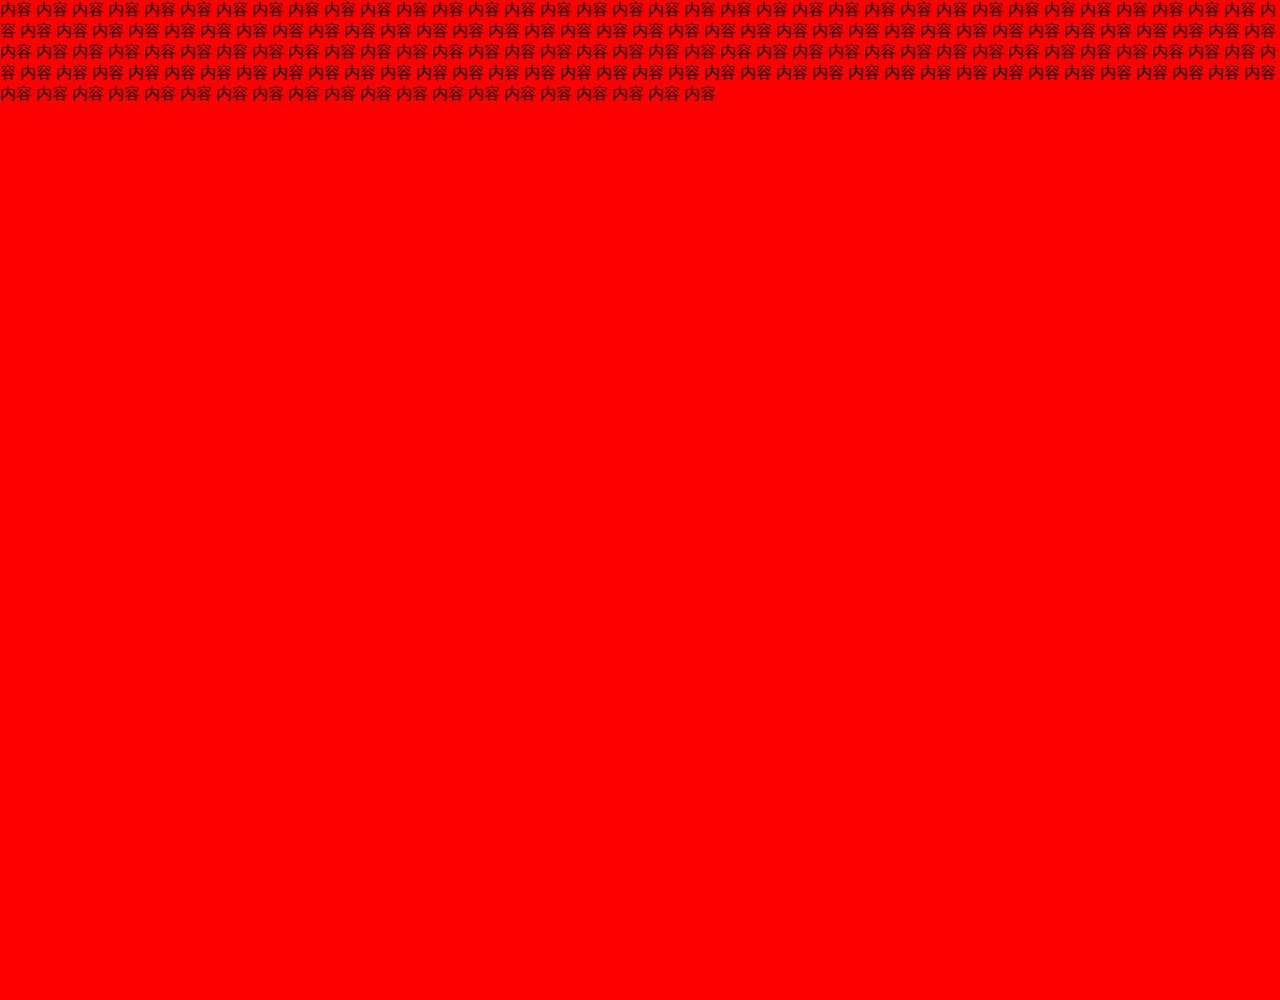
<file: itheimaM/demo/01.流式布局.html>
<!DOCTYPE html>
<html>
<head lang="en">
    <meta charset="UTF-8">
    <title></title>
    <style>
        body{
            margin: 0;
            padding: 0;
        }
        div{
            width: 100%;
            margin: 0 auto;
            height: 1000px;
            background: red;
        }
    </style>
</head>
<body>
    <div>
        内容  内容  内容  内容  内容  内容  内容  内容  内容  内容  内容  内容  内容  内容  内容  内容  内容  内容
        内容  内容  内容  内容  内容  内容  内容  内容  内容  内容  内容  内容  内容  内容  内容  内容  内容  内容
        内容  内容  内容  内容  内容  内容  内容  内容  内容  内容  内容  内容  内容  内容  内容  内容  内容  内容
        内容  内容  内容  内容  内容  内容  内容  内容  内容  内容  内容  内容  内容  内容  内容  内容  内容  内容
        内容  内容  内容  内容  内容  内容  内容  内容  内容  内容  内容  内容  内容  内容  内容  内容  内容  内容
        内容  内容  内容  内容  内容  内容  内容  内容  内容  内容  内容  内容  内容  内容  内容  内容  内容  内容
        内容  内容  内容  内容  内容  内容  内容  内容  内容  内容  内容  内容  内容  内容  内容  内容  内容  内容
        内容  内容  内容  内容  内容  内容  内容  内容  内容  内容  内容  内容  内容  内容  内容  内容  内容  内容
        内容  内容  内容  内容  内容  内容  内容  内容  内容  内容  内容  内容  内容  内容  内容  内容  内容  内容

    </div>
</body>
</html>
</file>
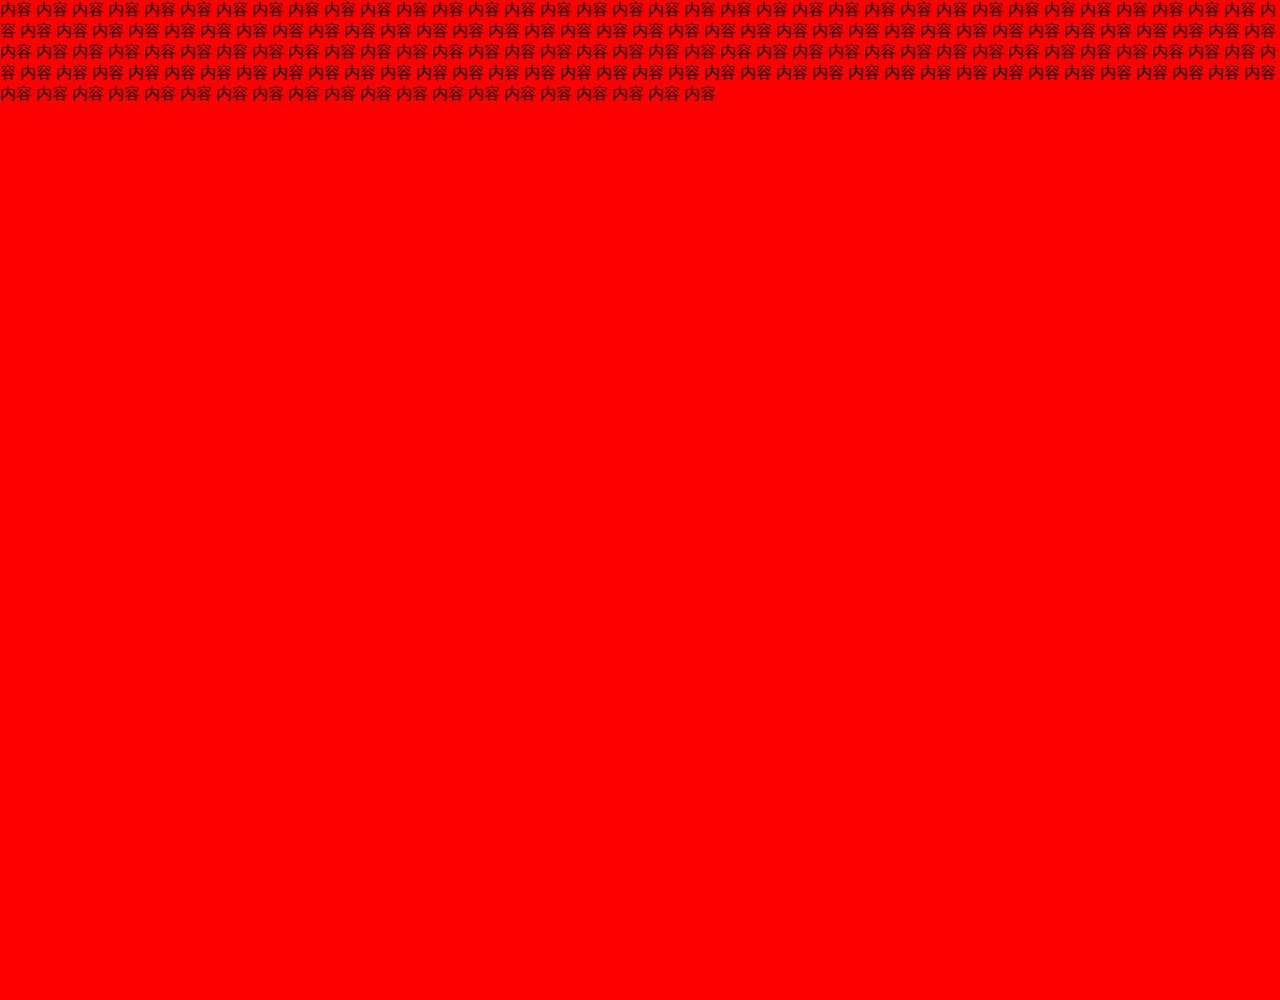
<file: itheimaM/demo/02.viewport.html>
<!DOCTYPE html>
<html>
<head lang="en">
    <meta charset="UTF-8">
    <!--viewport  只有移动端才识别-->
    <!--
        设置宽度  width   设置成和设备一样的宽度  device-width   设备的宽度
        设置默认的缩放比 initial-scale  1.0
        设置是否运行用户自行缩放  user-scalable 0 1 no yes
    -->
    <meta name="viewport" content="width=device-width,initial-scale=1.0,user-scalable=0"/>
    <title></title>
    <style>
        body{
            margin: 0;
            padding: 0;
        }
        div{
            width: 100%;
            margin: 0 auto;
            height: 1000px;
            background: red;
        }
    </style>
</head>
<body>
<div>
    内容  内容  内容  内容  内容  内容  内容  内容  内容  内容  内容  内容  内容  内容  内容  内容  内容  内容
    内容  内容  内容  内容  内容  内容  内容  内容  内容  内容  内容  内容  内容  内容  内容  内容  内容  内容
    内容  内容  内容  内容  内容  内容  内容  内容  内容  内容  内容  内容  内容  内容  内容  内容  内容  内容
    内容  内容  内容  内容  内容  内容  内容  内容  内容  内容  内容  内容  内容  内容  内容  内容  内容  内容
    内容  内容  内容  内容  内容  内容  内容  内容  内容  内容  内容  内容  内容  内容  内容  内容  内容  内容
    内容  内容  内容  内容  内容  内容  内容  内容  内容  内容  内容  内容  内容  内容  内容  内容  内容  内容
    内容  内容  内容  内容  内容  内容  内容  内容  内容  内容  内容  内容  内容  内容  内容  内容  内容  内容
    内容  内容  内容  内容  内容  内容  内容  内容  内容  内容  内容  内容  内容  内容  内容  内容  内容  内容
    内容  内容  内容  内容  内容  内容  内容  内容  内容  内容  内容  内容  内容  内容  内容  内容  内容  内容

</div>
</body>
</html>
</file>
<file: itheimaM/css/index.css>
body{
    background: #f5f5f5;
}
/*�������*/
.hm_layout{
    width: 100%;
    max-width: 640px;/*���ͼ��ԭ��  ��Ȼ���Ŵ�*/
    min-width: 300px;/*Ϊ�˸��õĲ���*/
    margin: 0 auto;
    position: relative;
}

/*ͷ������*/
.hm_header{
    position: fixed;/*����  window ��������� ����*/
    left: 0;
    top: 0;
    height: 40px;
    width: 100%;
    z-index: 1000;
}
.hm_header > .hm_header_box{
    width: 100%;
    max-width: 640px;/*���ͼ��ԭ��  ��Ȼ���Ŵ�*/
    min-width: 300px;/*Ϊ�˸��õĲ���*/
    margin: 0 auto;
    background: rgba(201,21,35,0);/*͸������js�ж�̬����*/
    height: 40px;
    position: relative;
}

.hm_header > .hm_header_box > .icon_logo{
    width: 60px;
    height: 36px;
    position: absolute;
    background-position: 0 -103px;
    top: 4px;
    left: 10px;
}
.hm_header > .hm_header_box > .login{
    width: 50px;
    height: 40px;
    line-height: 40px;
    text-align: center;
    color: #fff;
    position: absolute;
    right: 0;
    top: 0;
    font-size: 15px;
}
.hm_header > .hm_header_box > form{
    width: 100%;
    padding-left: 75px;
    padding-right: 50px;
    height: 40px;
    position: relative;
}
.hm_header > .hm_header_box > form > input{
    width: 100%;
    height: 30px;
    border-radius: 15px;
    margin-top: 5px;
    padding-left: 30px;
}
.hm_header > .hm_header_box > form > .icon_search{
    height: 20px;
    width:20px;
    position: absolute;
    background-position: -60px -109px;
    top: 10px;
    left: 85px;
}
/*�ֲ�ͼ*/
.hm_banner{
    width: 100%;
    position: relative;
    overflow: hidden;
}
.hm_banner > ul:first-child{
    width: 1000%;
    -webkit-transform:translateX(-10%);/*��������webkit�ں˵ļ���*/
    transform: translateX(-10%);
}
.hm_banner > ul:first-child > li{
    width: 10%;
    float: left;
}
.hm_banner > ul:first-child > li > a{
    width: 100%;
    display: block;
}
.hm_banner > ul:first-child > li > a > img{
    width: 100%;
    /*
    font-size 0
    block
    vertical-align: middle;
    */
    display: block;
}
.hm_banner > ul:last-child{
    width: 118px;
    height: 6px;
    position: absolute;
    bottom: 6px;
    left: 50%;
    margin-left:-59px;
}
.hm_banner > ul:last-child > li{
    width: 6px;
    height: 6px;
    float: left;
    border-radius: 3px;
    border: 1px solid #fff;
    margin-left: 10px;
}
.hm_banner > ul:last-child > li.now{
    background: #fff;
}
.hm_banner > ul:last-child > li:nth-child(1){
    margin-left: 0;
}
/*������ģ��*/
.hm_nav{
    width: 100%;
    background: #fff;
    border-bottom: 1px solid #e0e0e0;
}
.hm_nav > ul{
    width: 100%;
    padding: 10px 0;
}
.hm_nav > ul > li{
    width: 25%;
    float: left;
}
.hm_nav > ul > li > a{
    display: block;
}
.hm_nav > ul > li > a > img{
    width: 40px;
    height: 40px;
    display: block;
    margin: 0 auto;
}
.hm_nav > ul > li > a > p{
    text-align: center;
    color: #666;
    font-size: 12px;
    padding: 6px 0;
}
/*��Ʒ������*/
.hm_product{
    padding: 0 5px;
}
.hm_product > .product_box{
    width: 100%;
    background: #fff;
    margin-top: 10px;
    box-shadow:0 0 1px #e0e0e0;
}
.hm_product > .product_box > .product_box_tit{
    height: 32px;
    line-height: 32px;
    border-bottom: 1px solid #e0e0e0;
}
.hm_product > .product_box > .product_box_tit.no_border{
    border-bottom: none;
}
.hm_product > .product_box > .product_box_tit > h3{
    font-weight: normal;
    font-size: 15px;
    padding-left: 20px;
    position: relative;
    color: #666;
}
.hm_product > .product_box > .product_box_tit > h3::before{
    /*
        display block  position: absolute  float left
    */
    content:"";
    position: absolute;
    top: 10px;
    left: 10px;
    width: 3px;
    height: 12px;
    background: #d8505c;
}

/*������ɱ second kill*/
.hm_sk{ }
.hm_sk .sk_icon{
    background: url("../images/seckill-icon.png") no-repeat;
    background-size: 16px 20px;
    width: 16px;
    height: 20px;
    float: left;
    margin-top: 6px;
}
.hm_sk .sk_name{
    color: #d8505c;
    font-size: 15px;
    float: left;
}
.hm_sk .sk_time{
    float: left;
    margin-top:8px;
}
.hm_sk .sk_time > span{
    float: left;
    width: 15px;
    height: 15px;
    line-height: 15px;
    text-align: center;
    background: #333;
    color: #fff;
    margin-left: 3px;
}
.hm_sk .sk_time > span:nth-child(3n){
    background: #fff;
    color: #333;
    width: 5px;
}

.hm_sk .product_box_con > ul{
    width: 100%;
    font-size: 12px;
    padding: 10px 0;
}
.hm_sk .product_box_con > ul > li{
    width: 33.333%;
    float: left;
    text-align: center;
}
.hm_sk .product_box_con > ul > li >a{
    display: block;
    width: 100%;
    border-right: 1px solid #e0e0e0;
}
.hm_sk .product_box_con > ul > li:last-child > a{
    border-right: 0;
}
.hm_sk .product_box_con > ul > li >a > img{
    width: 64%;
    display: block;
    margin: 0 auto;
}
/*
E:first-of-type  ѡ��Eͬ���͵�ͬ����  ��һ��Ԫ��
E:last-of-type  ѡ��Eͬ���͵�ͬ����  ����Ԫ��
E:nth-of-type(n)  ѡ��Eͬ���͵�ͬ����  ��n��Ԫ��
*/
.hm_sk .product_box_con > ul > li >p:first-of-type{
    color: #d8505c;
    padding-top: 5px;
}
.hm_sk .product_box_con > ul > li >p:last-of-type{
    text-decoration: line-through;/*ɾ����*/
    color: #666;
    padding-top: 5px;
}

/*�����ʽ*/
.w_50{
    width: 50%;
    display: block;
}
.w_50 > img{
    display: block;
    width: 100%;
}

.b_left{
    border-left: 1px solid #e0e0e0;
}
.b_right{
    border-right: 1px solid #e0e0e0;
}
.b_bottom{
    border-bottom: 1px solid #e0e0e0;
}
</file>
<file: Web/css/base.css>
*,
::before,
::after{

    margin: 0;
    padding: 0;
    -webkit-tap-highlight-color: transparent;
    -webkit-box-sizing: border-box;
    box-sizing: border-box;
}
body{
    font-size: 14px;
    font-family: "MicroSoft YaHei",sans-serif;
    color: #333;
}
a{
    color: #333;
    text-decoration: none;
}
a:hover{
    text-decoration: none;
}
ul,ol{
    list-style: none;
}
input{
    border: none;
    outline: none;
    -webkit-appearance: none;
}

.f_left{
    float: left;
}
.f_right{
    float: right;
}
.clearfix::before,
.clearfix::after{
    content: "";
    height: 0;
    line-height: 0;
    display: block;
    visibility: hidden;
    clear: both;
}

[class^="icon_"]{
    background: url("../images/sprites.png") no-repeat;
    background-size: 200px 200px;
}

.m_l10{
    margin-left: 10px;
}
.m_r10{
    margin-right: 10px;
}
.m_b10{
    margin-bottom: 10px;
}
.m_t10{
    margin-top: 10px;
}

.hm_topBar{
    width: 100%;
    height: 45px;
    background: url("../images/header-bg.png") repeat-x;
    background-size: 1px 44px;
    border-bottom: 1px solid #ccc;
    position: absolute;
}
.hm_topBar > [class^="icon_"]{
    position: absolute;
    top: 0;
    height: 44px;
    width: 40px;
    padding: 12px 10px;
    background-clip: content-box;
    background-origin: content-box;
}
.hm_topBar > .icon_back{
    left: 0;
    background-position: -20px 0;
}
.hm_topBar > .icon_menu{
    right: 0;
    background-position: -60px 0;
}
.hm_topBar > form{
    width: 100%;
    height: 44px;
    padding: 0 40px;
}
.hm_topBar > form > input{
    width: 100%;
    border:1px solid #e0e0e0;
    border-radius: 4px;
    height: 30px;
    margin-top: 7px;
}
.hm_topBar > h3{
    text-align: center;
    line-height: 44px;
    font-weight: normal;
}
</file>
<file: Web/css/index.css>
.hm_header {
    position: fixed;
    left: 0;
    top: 0;
    height: 40px;
    width: 100%;
    z-index: 1000;
}

.hm_header>.hm_header_box {
    width: 100%;
    max-width: 640px;
    min-width: 300px;
    margin: 0 auto;
    background: rgba(201, 21, 35, 0);
    height: 40px;
    position: relative;
}

.hm_header>.hm_header_box>.icon_logo {
    width: 60px;
    height: 36px;
    position: absolute;
    background-position: 0 -103px;
    top: 4px;
    left: 10px;
}

.hm_header>.hm_header_box>.login {
    width: 50px;
    height: 40px;
    line-height: 40px;
    text-align: center;
    color: #fff;
    position: absolute;
    right: 0;
    top: 0;
    font-size: 15px;
}

.hm_header>.hm_header_box>form {
    width: 100%;
    padding-left: 75px;
    padding-right: 50px;
    height: 40px;
    position: relative;
}

.hm_header>.hm_header_box>form>input {
    width: 100%;
    height: 30px;
    border-radius: 15px;
    margin-top: 5px;
    padding-left: 30px;
}

.hm_header>.hm_header_box>form>.icon_search {
    height: 20px;
    width: 20px;
    position: absolute;
    background-position: -60px -109px;
    top: 10px;
    left: 85px;
}

.hm_banner {
    width: 100%;
    position: relative;
    overflow: hidden;
}

.hm_banner>ul:first-child {
    width: 1000%;
    transform: translateX(-10%);
}

.hm_banner>ul:first-child>li {
    width: 10%;
    float: left;
}

.hm_banner>ul:first-child>li>a {
    width: 100%;
    display: block;
}

.hm_banner>ul:first-child>li>a>img {
    width: 100%;
    display: block;
}

.hm_banner>ul:last-child {
    width: 118px;
    height: 6px;
    position: absolute;
    bottom: 6px;
    left: 50%;
    margin-left: -59px;
}

.hm_banner>ul:last-child>li {
    width: 6px;
    height: 6px;
    float: left;
    border-radius: 3px;
    border: 1px solid #fff;
    margin-left: 10px;
}

.hm_banner>ul:last-child>li.now {
    background: #fff;
}

.hm_banner>ul:last-child>li:nth-child(1) {
    margin-left: 0;
}
.hm_nav{
    width: 100%;
    background: #fff;
    border-bottom: 1px solid #e0e0e0;
}
.hm_nav > ul{
    width: 100%;
    padding: 10px 0;
}
.hm_nav > ul > li{
    width: 25%;
    float: left;
}
.hm_nav > ul > li > a{
    display: block;
}
.hm_nav > ul > li > a > img{
    width: 40px;
    height: 40px;
    display: block;
    margin: 0 auto;
}
.hm_nav > ul > li > a > p{
    text-align: center;
    color: #666;
    font-size: 12px;
    padding: 6px 0;
}
</file>
<file: itheimaM/css/cart.css>
body{
    background: #f5f5f5;
    min-width: 300px;
}
.hm_topBar{
    position: static;
}
.hm_safeTip{
    height: 34px;
    border-bottom: 1px solid #e0e0e0;
    line-height: 33px;
    background: #fff;
    text-align: center;
}
.hm_safeTip > p{
    position: relative;
    font-size: 12px;
    color: #666;
    display: inline-block;
    padding-left: 23px;
}
.hm_safeTip > p::before{
    content: "";
    position: absolute;
    top: 8px;
    left: 0;
    background: url("../images/safe_icon.png") no-repeat;
    background-size: 18px 18px;
    width: 18px;
    height: 18px
}
/*����*/
.hm_shop{
    border-bottom: 1px solid #ccc;
    border-top: 1px solid #ccc;
    background: #fff;
    margin-top: 10px;
}
.hm_shop > .hm_shop_tit{
    height: 34px;
    line-height: 34px;
    position: relative;
}
.hm_shop > .hm_shop_tit > .hm_shop_tit_left{
    position: absolute;
    width: 40px;
}
.hm_shop > .hm_shop_tit > .hm_shop_tit_right{
    width: 100%;
    padding-left: 40px;
}
.hm_shop > .hm_shop_tit > .hm_shop_tit_right > .imgBox{
    float: left;
    width: 15px;
    height: 13px;
    margin-top: 10px;
}
.hm_shop > .hm_shop_tit > .hm_shop_tit_right > .name{
    float: left;

}
.hm_shop > .hm_shop_tit > .hm_shop_tit_right > .tip{
    float: right;
    color: #d8505c;
    font-size: 12px;
}
.hm_shop > .hm_shop_con{

}
/*��Ʒ����*/
.hm_product{
    border-top: 1px solid #ccc;
    height: 100px;
    padding: 10px 0;
}
.hm_product_left{
    position: absolute;
    width: 40px;
}
.hm_product_right{
    width: 100%;
    padding-left: 40px;
}
.hm_product_right .product_img{
    height: 80px;
    width: 80px;
    float: left;
}
.hm_product_right .product_img img{
    width: 100%;
    height: 100%;
}
.hm_product_right .product_info{
    overflow: hidden;
    padding: 0 10px;
}
.hm_product_right .product_info .name{
    height: 30px;
    line-height: 15px;
    display: block;
    overflow: hidden;
}
.hm_product_right .product_info .price{
    color: #d8505c;
    padding-top: 5px;
}

.option{

}
.option .f_left span{
    border: 1px solid #ccc;
    height: 24px;
    width: 32px;
    float: left;
    text-align: center;
}
.option .f_left span:first-of-type{
    border-top-left-radius: 2px;
    border-bottom-left-radius: 2px;
}
.option .f_left span:last-of-type{
    border-top-right-radius: 2px;
    border-bottom-right-radius: 2px;
}
.option .f_left input{
    border-top: 1px solid #ccc;
    border-bottom: 1px solid #ccc;
    height: 24px;
    width: 32px;
    float: left;
    text-align: center;
}
.option .f_right .up{
    background: url("../images/delete_up.png") no-repeat;
    background-size: 20px 5px;
    width: 20px;
    height: 5px;
    display: block;
    margin-left: -1px;
}
.option .f_right .down{
    background: url("../images/delete_down.png") no-repeat;
    background-size: 18px 18px ;
    width: 18px;
    height: 18px;
    display: block;
    margin-top: -2px;
}

/*��ѡ��*/
.hm_check_box{
    height: 34px;
    width: 40px;
    padding: 7px 10px;
    background: url("../images/shop-icon.png") no-repeat;
    background-size: 50px 100px;
    background-origin: content-box;
    background-clip: content-box;
    display: block;
}
.hm_check_box[checked]{
    background-position: -25px 0;
}


/*������*/
.hm_win{
    position: fixed;
    top: 0;
    left: 0;
    width: 100%;
    height: 100%;
    background: rgba(0,0,0,0.6);
    display: none;
}
.hm_win > .hm_win_box{
    width: 85%;
    background: #fff;
    margin: 0 auto;
    border-radius: 6px;
    padding: 0 10px;
    margin-top: 200px;
}
.hm_win > .hm_win_box  > .text{
    line-height: 75px;
    text-align: center;
    font-size: 18px;
    border-bottom: 1px solid #ccc;
}
.hm_win > .hm_win_box  > .btn{
    padding: 10px 0;
}
.hm_win > .hm_win_box  > .btn a{
    width: 45%;
    height: 36px;
    line-height: 36px;
    text-align: center;
    float: left;
    border-radius: 4px;
}
.hm_win > .hm_win_box  > .btn > .cancel{
    margin-right: 10%;
    border: 1px solid #ccc;
}
.hm_win > .hm_win_box  > .btn > .submit{
    background: #d8505c;
    color: #fff;
}

.bounceInDown{
    -webkit-animation: bounceInDown 1s;
    animation: bounceInDown 1s;
}

@keyframes bounceInDown {
    0%{
        opacity: 0;
        -webkit-transform: translateY(-3000px);
        transform: translateY(-3000px);
    }
    60%{
        opacity: 1;
        -webkit-transform: translateY(30px);
        transform: translateY(30px);
    }
    75%{
        -webkit-transform: translateY(-15px);
        transform: translateY(-15px);
    }
    90%{
        -webkit-transform: translateY(5px);
        transform: translateY(5px);
    }
    100%{
        opacity: 1;
        -webkit-transform: none;
        transform: none;
    }
}
@-webkit-keyframes bounceInDown {
    0%{
        opacity: 0;
        -webkit-transform: translateY(-3000px);
        transform: translateY(-3000px);
    }
    60%{
        opacity: 1;
        -webkit-transform: translateY(30px);
        transform: translateY(30px);
    }
    75%{
        -webkit-transform: translateY(-15px);
        transform: translateY(-15px);
    }
    90%{
        -webkit-transform: translateY(5px);
        transform: translateY(5px);
    }
    100%{
        opacity: 1;
        -webkit-transform: none;
        transform: none;
    }
}
</file>
<file: itheimaM/css/category.css>
/*����ҳ��*/
html,body{
    height: 100%;
}
/*�������*/
.hm_category{
    height: 100%;
    padding-top: 45px;
    overflow: hidden;
}
/*�����*/
.hm_category_left{
    width: 90px;
    height: 100%;
    overflow: hidden;
    float: left;
}
.hm_category_left > ul{

}
.hm_category_left > ul > li{
    width: 90px;
    height: 50px;
    text-align: center;
    line-height: 50px;
    border-right: 1px solid #ccc;
    border-bottom: 1px solid #ccc;
}
.hm_category_left > ul > li a{
    display: block;
}
.hm_category_left > ul > li.now{
    border-right: none;

}
.hm_category_left > ul > li.now a{
    color: #d8505c;
}

/*�Ҳ���*/
.hm_category_right{
    overflow: hidden;
    height: 100%;
}

.hm_category_right_box{
    padding: 0 10px;
}

.hm_category_right_box > .banner{
    width: 100%;
    padding-top: 10px;
    display: block;
}
.hm_category_right_box > .banner > img{
    width: 100%;
}
.hot_cat{
    margin-top: 10px;
}
.hot_cat > h3{
    font-size: 12px;
}
.hot_cat > ul{
    width: 100%;
}
.hot_cat > ul > li{
    width: 33.333%;
    float: left;
}
.hot_cat > ul > li > a{
    display: block;
    text-align: center;
    padding-top: 10px;
}
.hot_cat > ul > li > a > img{
    width: 62px;
    height: 62px;
    margin: 0 auto;
    display: block;
}
</file>
<file: itheimaM/css/base.css>
/*    reset  css */
*,
::before,
::after{
    /*ѡ�����еı�ǩ */
    margin: 0;
    padding: 0;

    /*����ƶ���Ĭ�ϵ� �������Ч��*/
    -webkit-tap-highlight-color: transparent;
    /*�������еĶ����Ա߿�ʼ�������  �ٷֱ�*/
    -webkit-box-sizing: border-box;/*����*/
    box-sizing: border-box;
}
body{
    font-size: 14px;
    font-family: "MicroSoft YaHei",sans-serif;/*�豸Ĭ������*/
    color: #333;
}
a{
    color: #333;
    text-decoration: none;
}
a:hover{
    text-decoration: none;
}
ul,ol{
    list-style: none;
}
input{
    border: none;
    outline: none;
    /*����ƶ���Ĭ�ϵı�����ʽ*/
    -webkit-appearance: none;
}

/* common css */
.f_left{
    float: left;
}
.f_right{
    float: right;
}
.clearfix::before,
.clearfix::after{
    content: "";
    height: 0;
    line-height: 0;
    display: block;
    visibility: hidden;
    clear: both;
}

[class^="icon_"]{
    background: url("../images/sprites.png") no-repeat;
    background-size: 200px 200px;
}

.m_l10{
    margin-left: 10px;
}
.m_r10{
    margin-right: 10px;
}
.m_b10{
    margin-bottom: 10px;
}
.m_t10{
    margin-top: 10px;
}

/*���嶥��ͨ��*/
.hm_topBar{
    width: 100%;
    height: 45px;
    background: url("../images/header-bg.png") repeat-x;
    background-size: 1px 44px;
    border-bottom: 1px solid #ccc;
    position: absolute;
}
.hm_topBar > [class^="icon_"]{
    position: absolute;
    top: 0;
    height: 44px;
    width: 40px;
    padding: 12px 10px;
    background-clip: content-box;/*���ñ�����ʲôλ�� ��ʼ��ʾ*/
    background-origin: content-box;/*���ñ�����ʲôλ�� ��ʼ��λ*/
}
.hm_topBar > .icon_back{
    left: 0;
    background-position: -20px 0;
}
.hm_topBar > .icon_menu{
    right: 0;
    background-position: -60px 0;
}
.hm_topBar > form{
    width: 100%;
    height: 44px;
    padding: 0 40px;
}
.hm_topBar > form > input{
    width: 100%;
    border:1px solid #e0e0e0;
    border-radius: 4px;
    height: 30px;
    margin-top: 7px;
}
.hm_topBar > h3{
    text-align: center;
    line-height: 44px;
    font-weight: normal;
}
</file>
